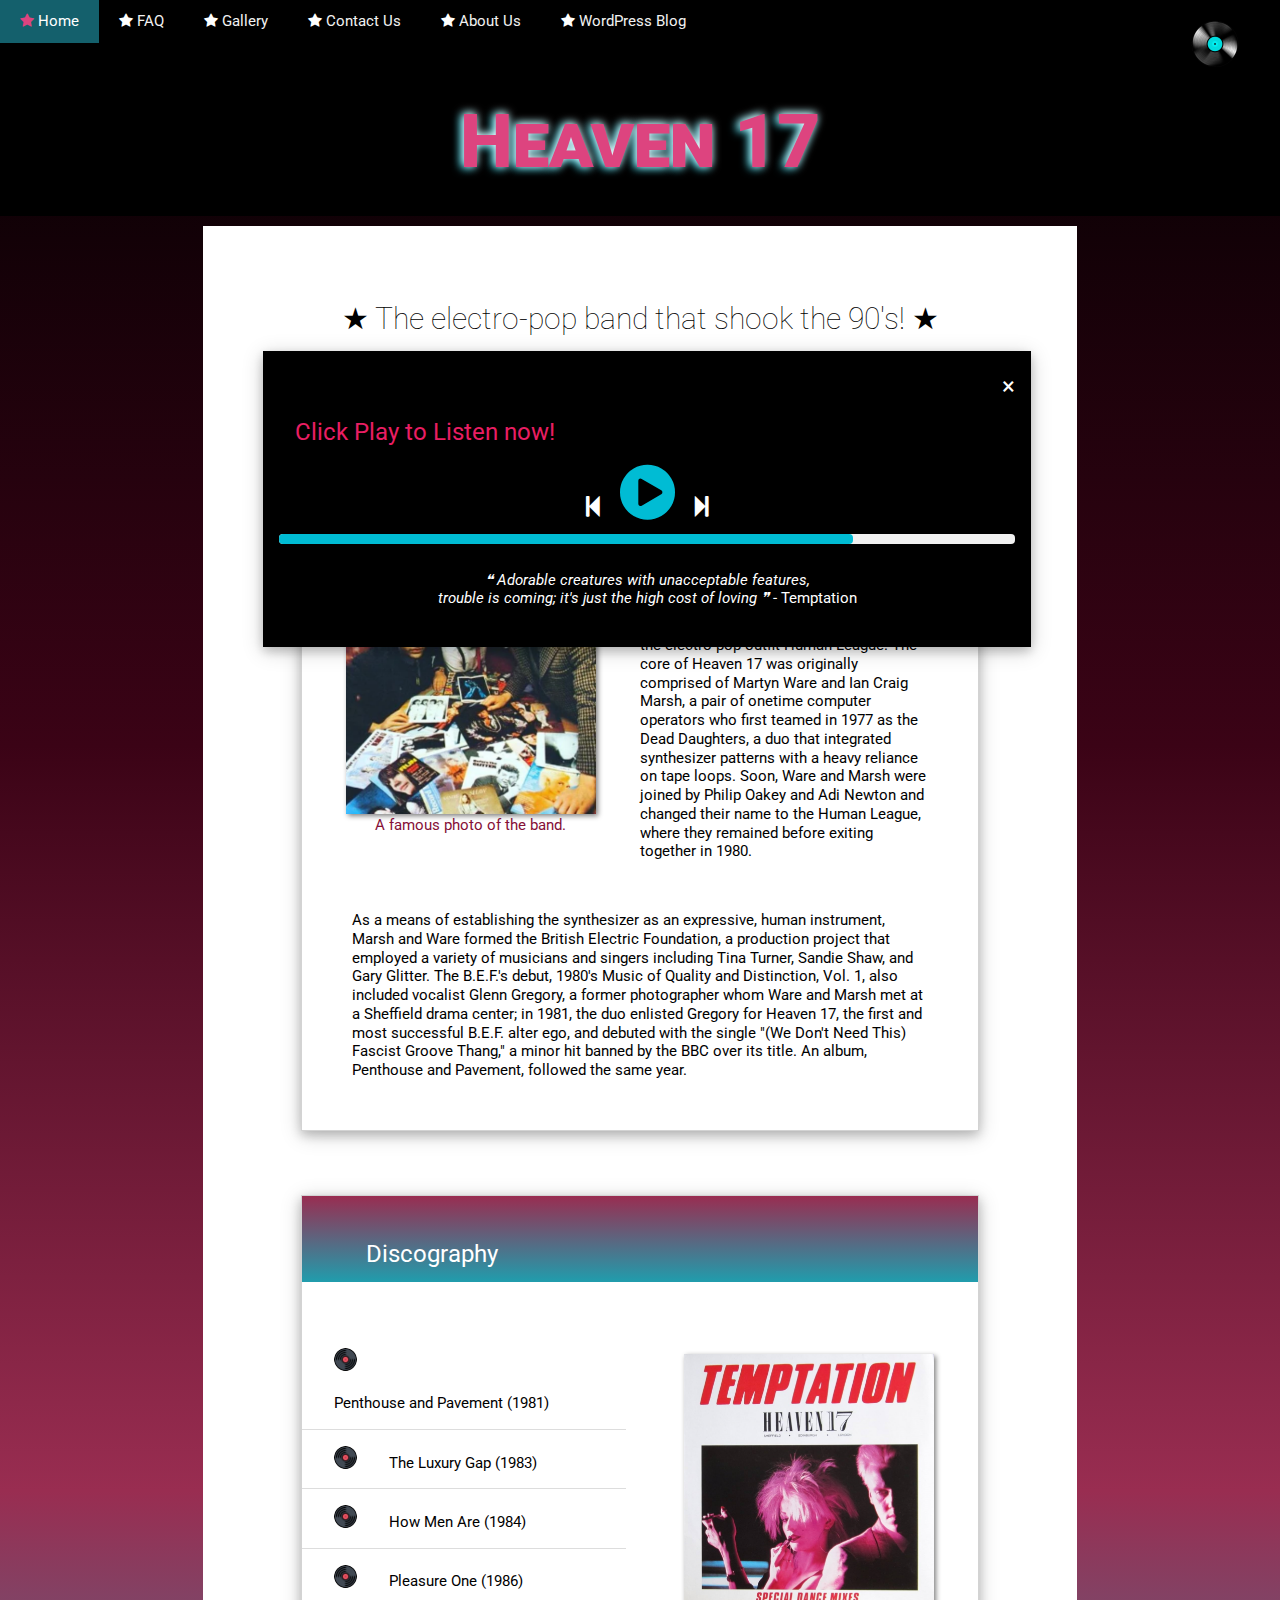
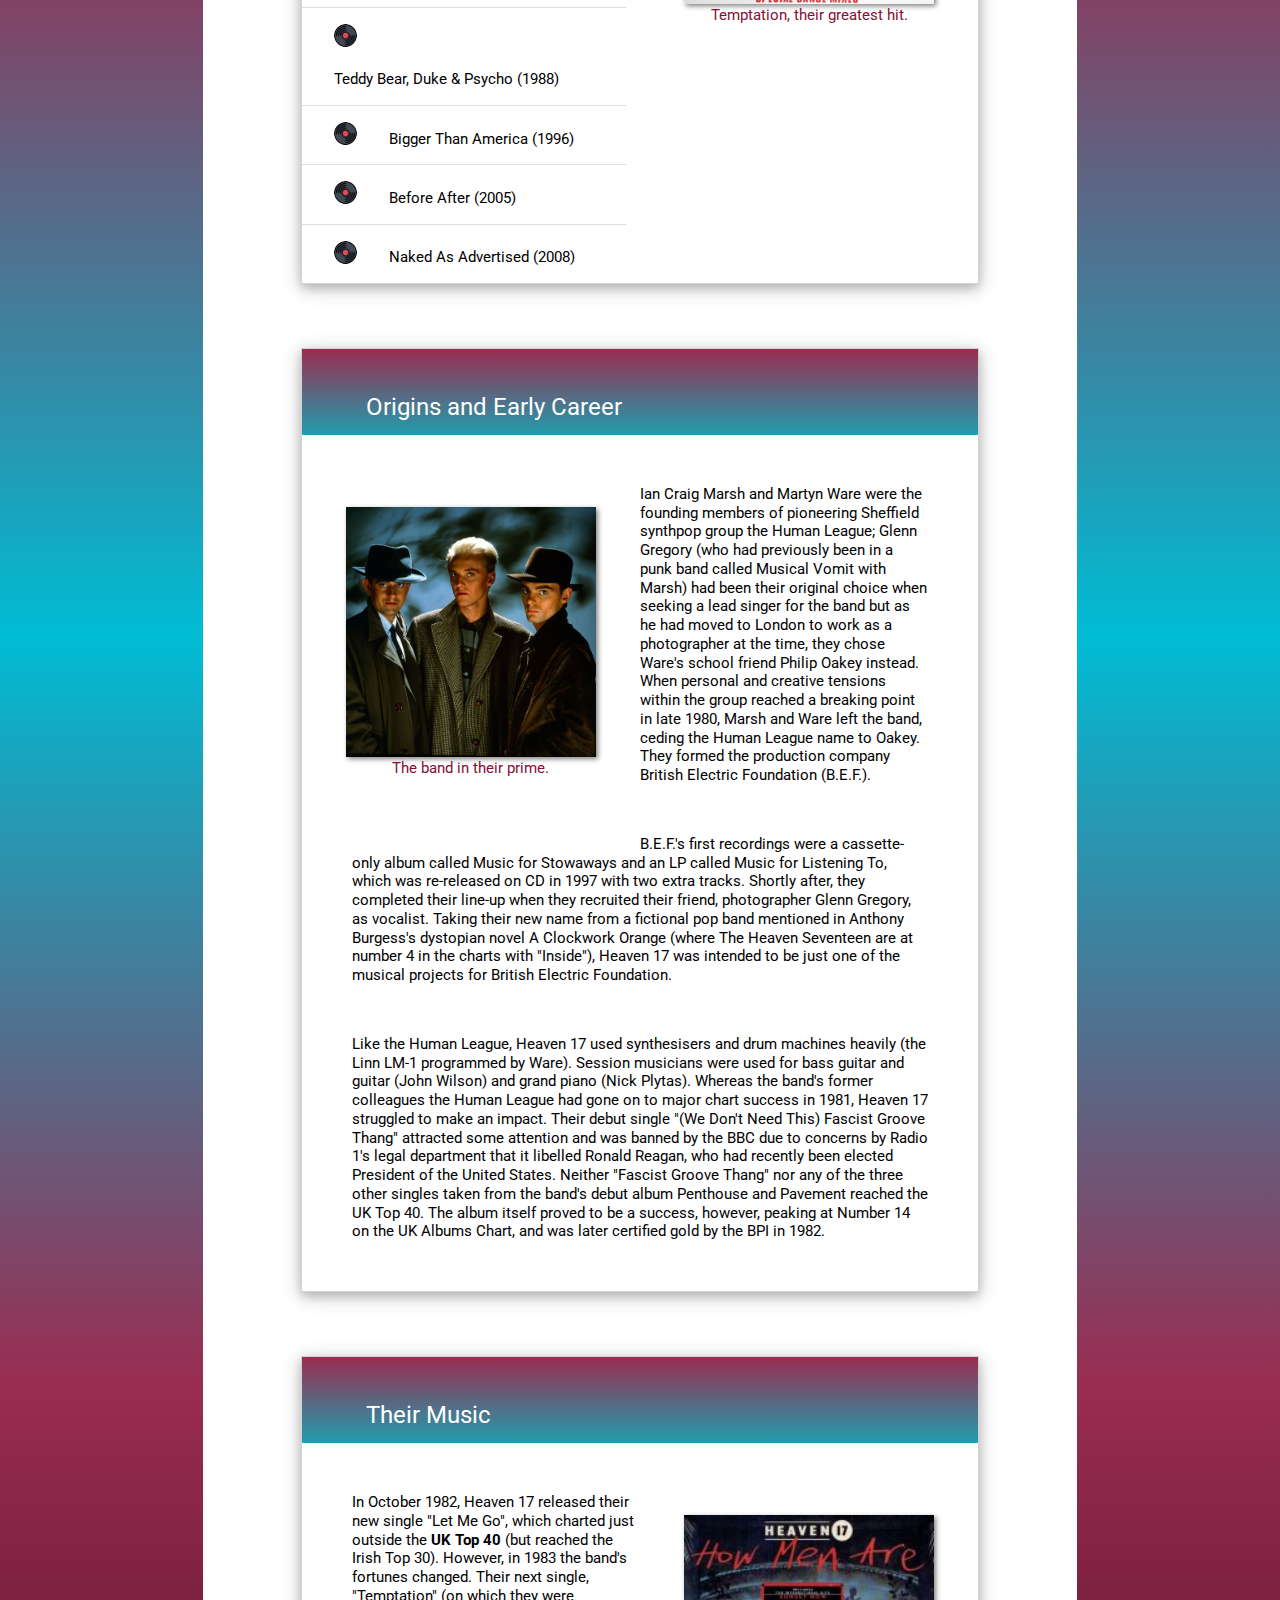
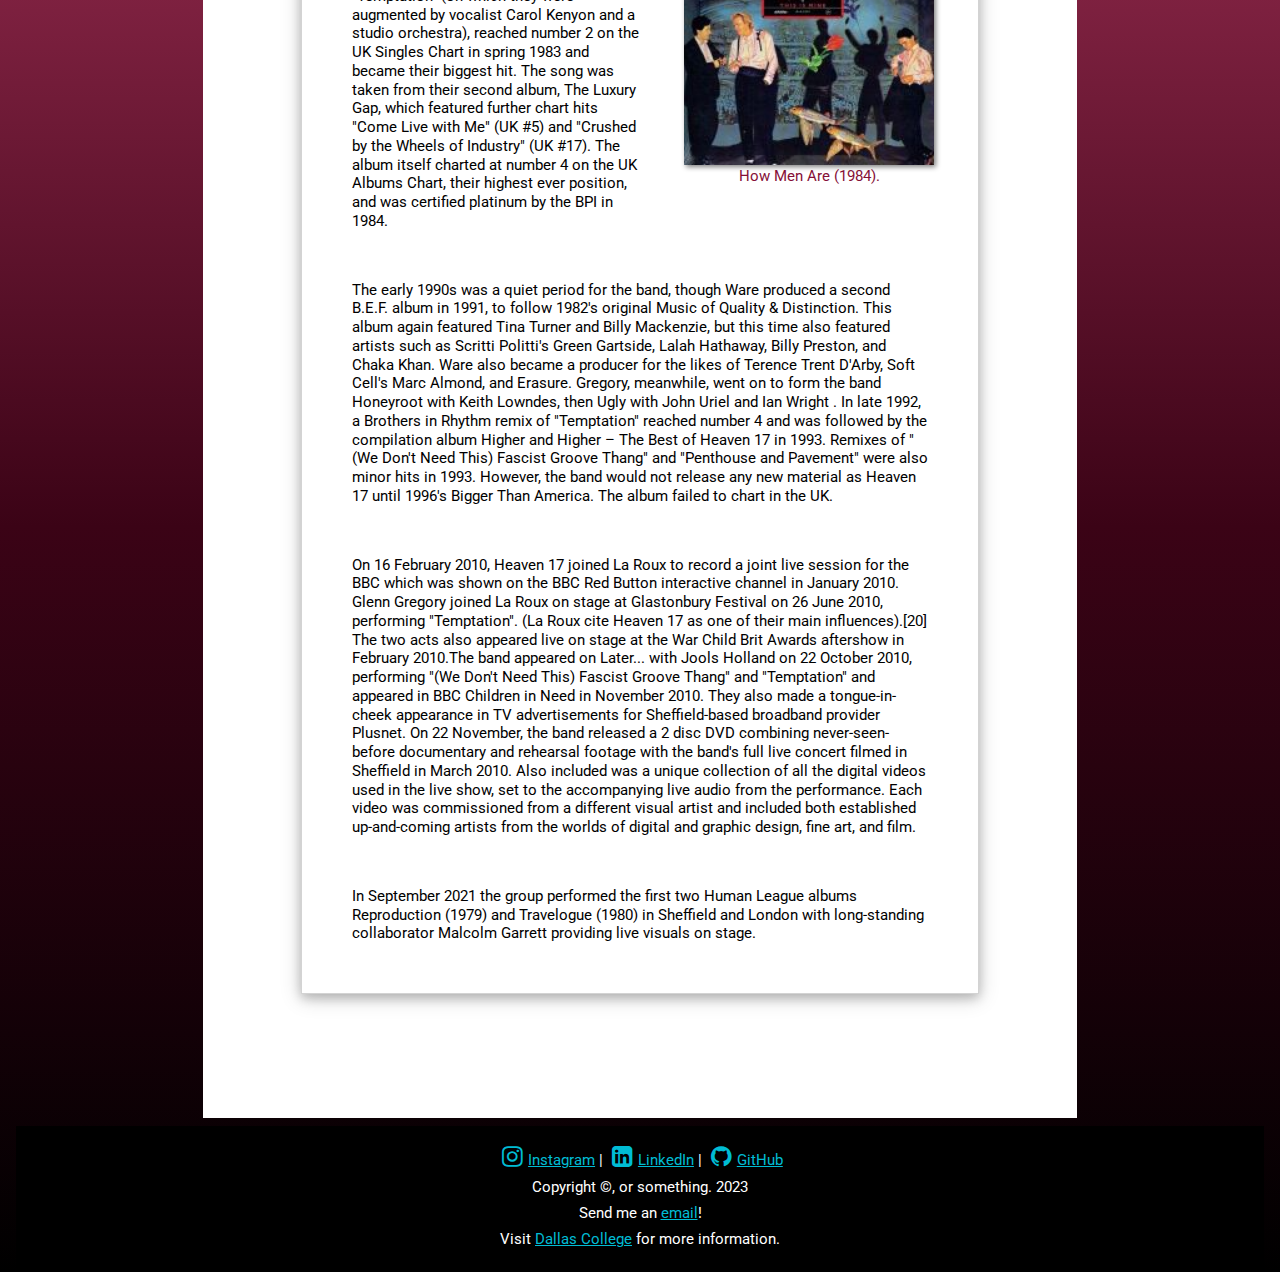
<file: index.html>
<!DOCTYPE html>
<html lang="en">

<head>
    <meta charset="UTF-8">
    <meta http-equiv="X-UA-Compatible" content="IE=edge">
    <meta name="viewport" content="width=device-width, initial-scale=1.0">
    <title>Heaven 17 | Home</title>

    <link rel="stylesheet" href="https://www.w3schools.com/w3css/4/w3.css">
    <link rel='stylesheet' href='https://fonts.googleapis.com/css?family=Roboto'>
    <link rel="stylesheet" type="text/css" href="css/style.css">
    <link rel="stylesheet" type="text/css" href="css/layout.css">
    <link rel="stylesheet" type="text/css" href="css/nav-menu.css">
    <link rel="stylesheet" href="https://cdnjs.cloudflare.com/ajax/libs/font-awesome/4.7.0/css/font-awesome.min.css">
    <link rel="stylesheet" href="https://www.w3schools.com/lib/w3-colors-win8.css">

    <link rel="apple-touch-icon" sizes="57x57" href="images/favicon/apple-icon-57x57.png">
    <link rel="apple-touch-icon" sizes="60x60" href="images/favicon/apple-icon-60x60.png">
    <link rel="apple-touch-icon" sizes="72x72" href="images/favicon/apple-icon-72x72.png">
    <link rel="apple-touch-icon" sizes="76x76" href="images/favicon/apple-icon-76x76.png">
    <link rel="apple-touch-icon" sizes="114x114" href="images/favicon/apple-icon-114x114.png">
    <link rel="apple-touch-icon" sizes="120x120" href="images/favicon/apple-icon-120x120.png">
    <link rel="apple-touch-icon" sizes="144x144" href="images/favicon/apple-icon-144x144.png">
    <link rel="apple-touch-icon" sizes="152x152" href="images/favicon/apple-icon-152x152.png">
    <link rel="apple-touch-icon" sizes="180x180" href="images/favicon/apple-icon-180x180.png">
    <link rel="icon" type="image/png" sizes="192x192" href="images/favicon/android-icon-192x192.png">
    <link rel="icon" type="image/png" sizes="32x32" href="images/favicon/favicon-32x32.png">
    <link rel="icon" type="image/png" sizes="96x96" href="images/favicon/favicon-96x96.png">
    <link rel="icon" type="image/png" sizes="16x16" href="images/favicon/favicon-16x16.png">
    <link rel="manifest" href="images/favicon/manifest.json">
    <meta name="msapplication-TileColor" content="#ffffff">
    <meta name="msapplication-TileImage" content="images/favicon/ms-icon-144x144.png">
    <meta name="theme-color" content="#ffffff">
    <style>
        html,
        body,
        h1,
        h2,
        h3,
        h4,
        h5,
        h6 {
            font-family: "Roboto", sans-serif
        }
    </style>
</head>

<body>

    <nav class="topnav w3-top">
        <a class="active" href="index.html"><i class="w3-spin fa fa-star" style="color: #dd447f;"></i>
            Home</a>
        <a href="faq.html"><i class="fa fa-star" style="color: #ffffff;"></i> FAQ</a>
        <a href="gallery.html"><i class="fa fa-star" style="color: #ffffff;"></i> Gallery</a>
        <a href="contact-us.html"><i class="fa fa-star" style="color: #ffffff;"></i> Contact Us</a>
        <a href="about-us.html"><i class="fa fa-star" style="color: #ffffff;"></i> About Us</a>
        <a href="https://2learnwp.brookhavencollege.edu/Heaven17/"><i class="fa fa-star" style="color: #ffffff;"></i> WordPress Blog</a>
    </nav>
    
    <header>
        <h1>Heaven 17</h1>
        <img src="images/logo.png" alt=" H17 logo">
    </header>

    <main class="w3-container">

        <section class="w3-mobile">

            <h2>&#9733; The electro-pop band that shook the 90's! &#9733;</h2>

            <div class="w3-card-4 w3-animate-top w3-black" style="width: 60%; position: fixed; ">
                <div class="w3-panel w3-black w3-display-container">
                    <span onclick="this.parentElement.style.display='none'"
                        class="w3-bar w3-block w3-black w3-xlarge w3-right-align">&times;</span>
                    <h3 class="w3-container w3-text-pink">Click Play to Listen now!</h3>
                    <p class="w3-container w3-center">
                        <i class="w3-xlarge w3-margin fa fa-step-backward"></i>
                        <a href="https://www.youtube.com/watch?v=bWkULcx0Ck0"><i
                                class="w3-jumbo w3-center fa fa-brands fa-play-circle"></i></a>
                        <i class="w3-xlarge w3-margin fa fa-step-forward"></i>
                        <br>
                    <div class="w3-light-grey w3-round">
                        <div class="w3-container w3-round w3-cyan" style="height:10px;width:78%"></div>
                    </div>
                    
                    <p class="w3-container w3-center"><br><i>&#10077; Adorable creatures with unacceptable features,<br>
                            trouble is coming; it's just the high cost of loving &#10078; </i> - Temptation</p>
                    <br>
                </div>
            </div>

            <article class="w3-card-4">
                <h3>The Basics</h3>
                <figure>
                    <img src="images/h17.png" alt="Heaven 17">
                    <figcaption>A famous photo of the band.</figcaption>
                </figure>
                <p>
                    Taking their name from the Anthony Burgess novel <em>A Clockwork Orange</em>, the U.K.
                    techno-pop trio
                    Heaven 17 grew out of the experimental dance project the British Electric Foundation, itself an
                    offshoot
                    of the electro-pop outfit Human League. The core of Heaven 17 was originally comprised of Martyn
                    Ware
                    and Ian Craig Marsh, a pair of onetime computer operators who first teamed in 1977 as the Dead
                    Daughters, a duo that integrated synthesizer patterns with a heavy reliance on tape loops. Soon,
                    Ware
                    and Marsh were joined by Philip Oakey and Adi Newton and changed their name to the Human League,
                    where
                    they remained before exiting together in 1980.
                </p>
                <p>
                    As a means of establishing the synthesizer as an expressive, human instrument, Marsh and Ware
                    formed
                    the
                    British Electric Foundation, a production project that employed a variety of musicians and
                    singers
                    including Tina Turner, Sandie Shaw, and Gary Glitter. The B.E.F.'s debut, 1980's Music of
                    Quality
                    and
                    Distinction, Vol. 1, also included vocalist Glenn Gregory, a former photographer whom Ware and
                    Marsh
                    met
                    at a Sheffield drama center; in 1981, the duo enlisted Gregory for Heaven 17, the first and most
                    successful B.E.F. alter ego, and debuted with the single "(We Don't Need This) Fascist Groove
                    Thang," a
                    minor hit banned by the BBC over its title. An album, Penthouse and Pavement, followed the same
                    year.
                </p>
            </article>
            <article class="w3-card-4">
                <h3>Discography</h3>
                <figure>
                    <img src="images/temptation-lg.jpg" alt="Temptation Cover Art.">
                    <figcaption>Temptation, their greatest hit.</figcaption>
                </figure>

                <p>
                <ul class="w3-ul w3-hoverable" style="width: 48%">
                    <li class="w3-bar">
                        <img src="images/favicon/apple-icon.png" alt="" class="w3-bar-item w3-circle w3-hide-small"
                            style="width:55px">
                        <p class="w3-bar-item">Penthouse and Pavement (1981)</p>
                    </li>
                    <li class="w3-bar">
                        <img src="images/favicon/apple-icon.png" alt="" class="w3-bar-item w3-circle w3-hide-small"
                            style="width:55px">
                        <p class="w3-bar-item">The Luxury Gap (1983)</p>
                    </li>
                    <li class="w3-bar">
                        <img src="images/favicon/apple-icon.png" alt="" class="w3-bar-item w3-circle w3-hide-small"
                            style="width:55px">
                        <p class="w3-bar-item">How Men Are (1984)</p>
                    </li>
                    <li class="w3-bar">
                        <img src="images/favicon/apple-icon.png" alt="" class="w3-bar-item w3-circle w3-hide-small"
                            style="width:55px">
                        <p class="w3-bar-item">Pleasure One (1986)</p>
                    </li>
                    <li class="w3-bar">
                        <img src="images/favicon/apple-icon.png" alt="" class="w3-bar-item w3-circle w3-hide-small"
                            style="width:55px">
                        <p class="w3-bar-item">Teddy Bear, Duke & Psycho (1988)</p>
                    </li>
                    <li class="w3-bar">
                        <img src="images/favicon/apple-icon.png" alt="" class="w3-bar-item w3-circle w3-hide-small"
                            style="width:55px">
                        <p class="w3-bar-item">Bigger Than America (1996)</p>
                    </li>
                    <li class="w3-bar">
                        <img src="images/favicon/apple-icon.png" alt="" class="w3-bar-item w3-circle w3-hide-small"
                            style="width:55px">
                        <p class="w3-bar-item">Before After (2005)</p>
                    </li>
                    <li class="w3-bar">
                        <img src="images/favicon/apple-icon.png" alt="" class="w3-bar-item w3-circle w3-hide-small"
                            style="width:55px">
                        <p class="w3-bar-item">Naked As Advertised (2008)</p>
                    </li>
                </ul>

            </article>
            <article class="w3-card-4">
                <h3>Origins and Early Career</h3>
                <figure>
                    <img src="images/cool-lg.jpg" alt="The band in their prime.">
                    <figcaption>The band in their prime.</figcaption>
                </figure>
                <p>
                    Ian Craig Marsh and Martyn Ware were the founding members of pioneering Sheffield synthpop group
                    the
                    Human League; Glenn Gregory (who had previously been in a punk band called Musical Vomit with
                    Marsh)
                    had
                    been their original choice when seeking a lead singer for the band but as he had moved to London
                    to
                    work
                    as a photographer at the time, they chose Ware's school friend Philip Oakey instead. When
                    personal
                    and
                    creative tensions within the group reached a breaking point in late 1980, Marsh and Ware left
                    the
                    band,
                    ceding the Human League name to Oakey. They formed the production company British Electric
                    Foundation
                    (B.E.F.).
                </p>
                <p>
                    B.E.F.'s first recordings were a cassette-only album called Music for Stowaways and an LP called
                    Music
                    for Listening To, which was re-released on CD in 1997 with two extra tracks. Shortly after, they
                    completed their line-up when they recruited their friend, photographer Glenn Gregory, as
                    vocalist.
                    Taking their new name from a fictional pop band mentioned in Anthony Burgess's dystopian novel A
                    Clockwork Orange (where The Heaven Seventeen are at number 4 in the charts with "Inside"),
                    Heaven 17
                    was
                    intended to be just one of the musical projects for British Electric Foundation.
                </p>
                <p>
                    Like the Human League, Heaven 17 used synthesisers and drum machines heavily (the Linn LM-1
                    programmed
                    by Ware). Session musicians were used for bass guitar and guitar (John Wilson) and grand piano
                    (Nick
                    Plytas). Whereas the band's former colleagues the Human League had gone on to major chart
                    success in
                    1981, Heaven 17 struggled to make an impact. Their debut single "(We Don't Need This) Fascist
                    Groove
                    Thang" attracted some attention and was banned by the BBC due to concerns by Radio 1's legal
                    department
                    that it libelled Ronald Reagan, who had recently been elected President of the United States.
                    Neither
                    "Fascist Groove Thang" nor any of the three other singles taken from the band's debut album
                    Penthouse
                    and Pavement reached the UK Top 40. The album itself proved to be a success, however, peaking at
                    Number
                    14 on the UK Albums Chart, and was later certified gold by the BPI in 1982.
                </p>
            </article>
            <article class="w3-card-4">
                <h3>Their Music</h3>
                <figure>
                    <img src="images/how-men-are-thumb.jpg" alt="How Men Are album cover.">
                    <figcaption>How Men Are (1984).</figcaption>
                </figure>
                <p>
                    In October 1982, Heaven 17 released their new single "Let Me Go", which charted just outside the
                    <strong>UK Top 40</strong> (but reached the Irish Top 30). However, in 1983 the band's fortunes
                    changed.
                    Their next single, "Temptation" (on which they were augmented by vocalist Carol Kenyon and a
                    studio
                    orchestra), reached number 2 on the UK Singles Chart in spring 1983 and became their biggest
                    hit.
                    The
                    song was taken from their second album, The Luxury Gap, which featured further chart hits "Come
                    Live
                    with Me" (UK #5) and "Crushed by the Wheels of Industry" (UK #17). The album itself charted at
                    number 4
                    on the UK Albums Chart, their highest ever position, and was certified platinum by the BPI in
                    1984.
                </p>
                <p>
                    The early 1990s was a quiet period for the band, though Ware produced a second B.E.F. album in
                    1991,
                    to
                    follow 1982's original Music of Quality & Distinction. This album again featured Tina Turner and
                    Billy
                    Mackenzie, but this time also featured artists such as Scritti Politti's Green Gartside, Lalah
                    Hathaway,
                    Billy Preston, and Chaka Khan. Ware also became a producer for the likes of Terence Trent
                    D'Arby,
                    Soft
                    Cell's Marc Almond, and Erasure. Gregory, meanwhile, went on to form the band Honeyroot with
                    Keith
                    Lowndes, then Ugly with John Uriel and Ian Wright . In late 1992, a Brothers in Rhythm remix of
                    "Temptation" reached number 4 and was followed by the compilation album Higher and Higher – The
                    Best
                    of
                    Heaven 17 in 1993. Remixes of "(We Don't Need This) Fascist Groove Thang" and "Penthouse and
                    Pavement"
                    were also minor hits in 1993. However, the band would not release any new material as Heaven 17
                    until
                    1996's Bigger Than America. The album failed to chart in the UK.
                </p>
                <p>
                    On 16 February 2010, Heaven 17 joined La Roux to record a joint live session for the BBC which
                    was
                    shown
                    on the BBC Red Button interactive channel in January 2010. Glenn Gregory joined La Roux on stage
                    at
                    Glastonbury Festival on 26 June 2010, performing "Temptation". (La Roux cite Heaven 17 as one of
                    their
                    main influences).[20] The two acts also appeared live on stage at the War Child Brit Awards
                    aftershow in
                    February 2010.The band appeared on Later... with Jools Holland on 22 October 2010, performing
                    "(We
                    Don't
                    Need This) Fascist Groove Thang" and "Temptation" and appeared in BBC Children in Need in
                    November
                    2010.
                    They also made a tongue-in-cheek appearance in TV advertisements for Sheffield-based broadband
                    provider
                    Plusnet. On 22 November, the band released a 2 disc DVD combining never-seen-before documentary
                    and
                    rehearsal footage with the band's full live concert filmed in Sheffield in March 2010. Also
                    included
                    was
                    a unique collection of all the digital videos used in the live show, set to the accompanying
                    live
                    audio
                    from the performance. Each video was commissioned from a different visual artist and included
                    both
                    established up-and-coming artists from the worlds of digital and graphic design, fine art, and
                    film.
                </p>
                <p>In September 2021 the group performed the first two Human League albums Reproduction (1979) and
                    Travelogue (1980) in Sheffield and London with long-standing collaborator Malcolm Garrett
                    providing
                    live
                    visuals on stage.
                </p>
            </article>
        </section>
        <footer class="additionalelem">
            <p>
                <br>
                <a href="https://www.instagram.com/reemanzia/?igshid=NGVhN2U2NjQ0Yg%3D%3D&utm_source=qr"><i
                    class="fa fa-instagram w3-xlarge fa-fw "></i>Instagram</a> |
                <a href="https://ca.linkedin.com/in/reeman-zia"><i class="fa fa-linkedin-square w3-xlarge fa-fw "></i>LinkedIn</a> |
                <a href="https://github.com/reemanzia?tab=repositories"><i class="fa fa-github w3-xlarge fa-fw "></i>GitHub</a>
              </p>
            <p>Copyright &copy;, or something. 2023 </p>
            <p>Send me an <a href="mailto:e3690330@student.dcccd.edu">email</a>!</p>
            <p>Visit <a href="https://www.dallascollege.edu/pages/default.aspx">Dallas College</a> for more
                information.
            </p>
            <br>
        </footer>
    </main>
</body>

</html>
</file>
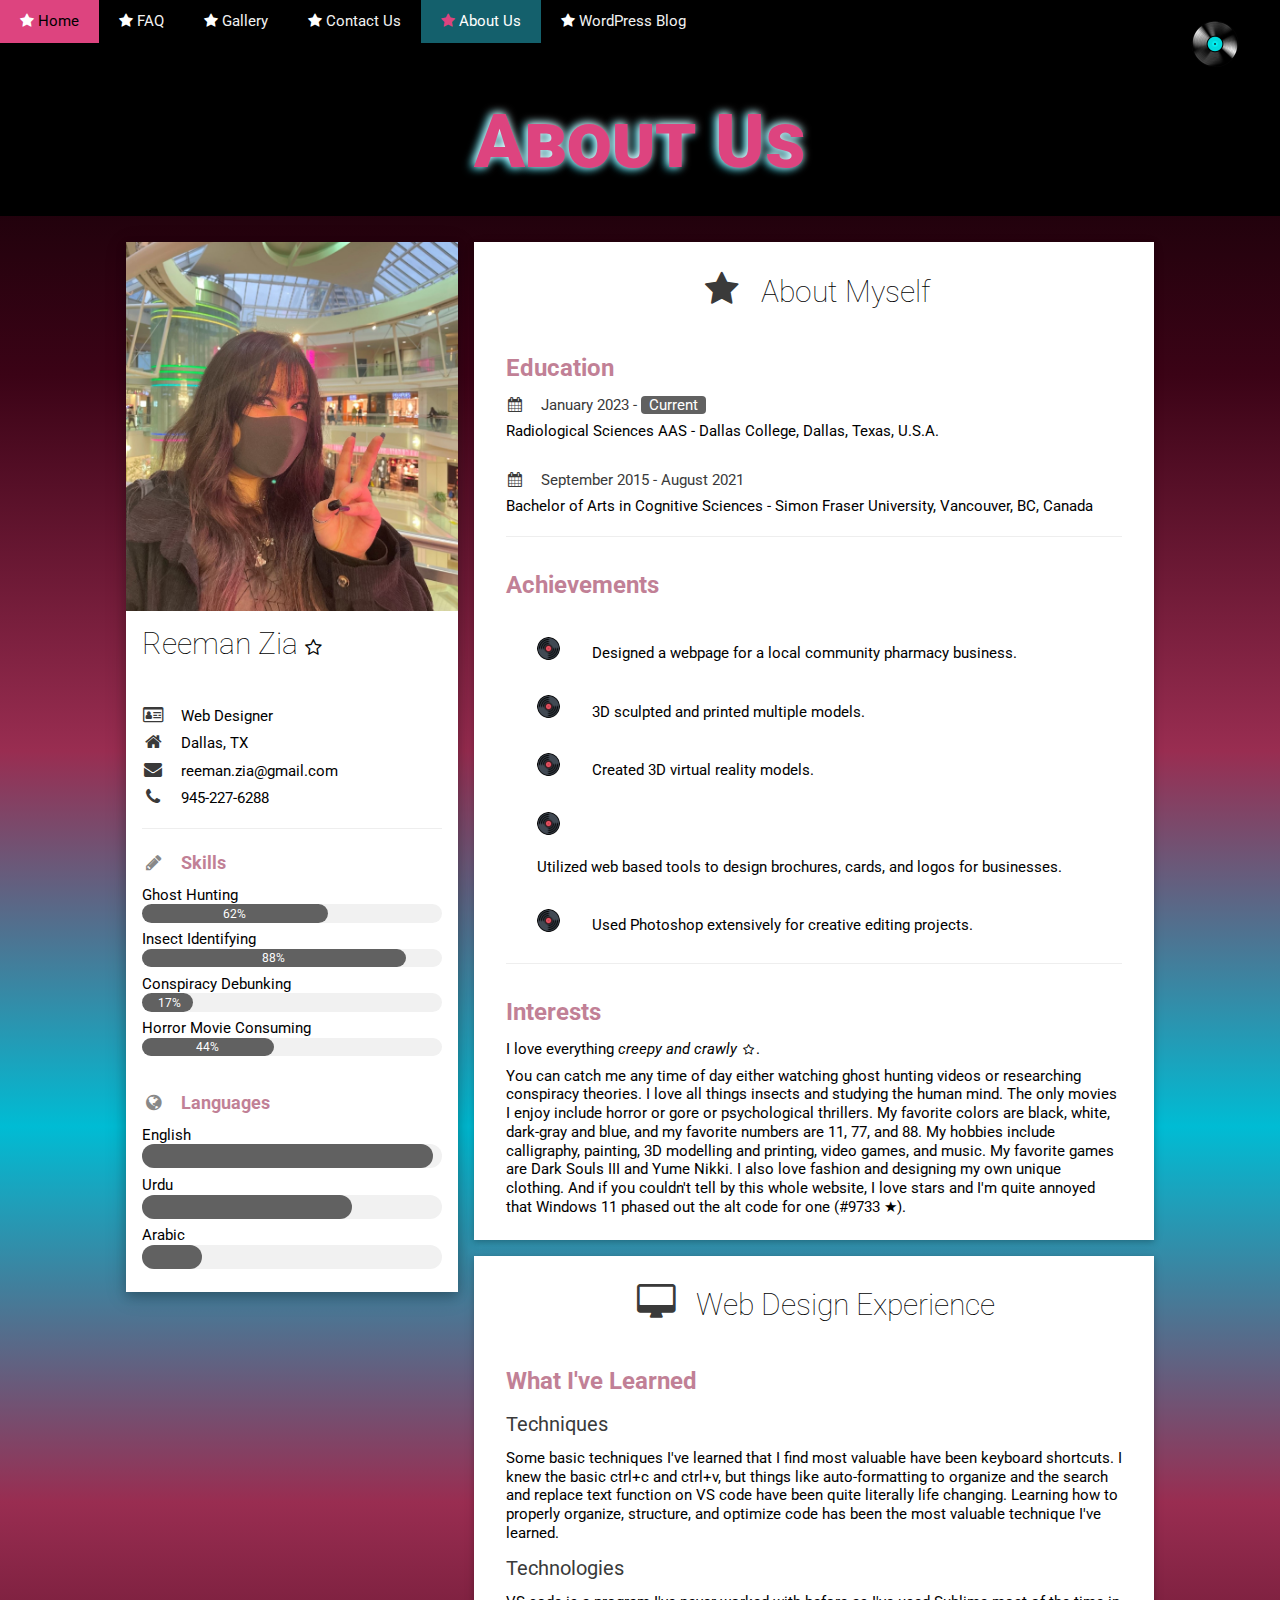
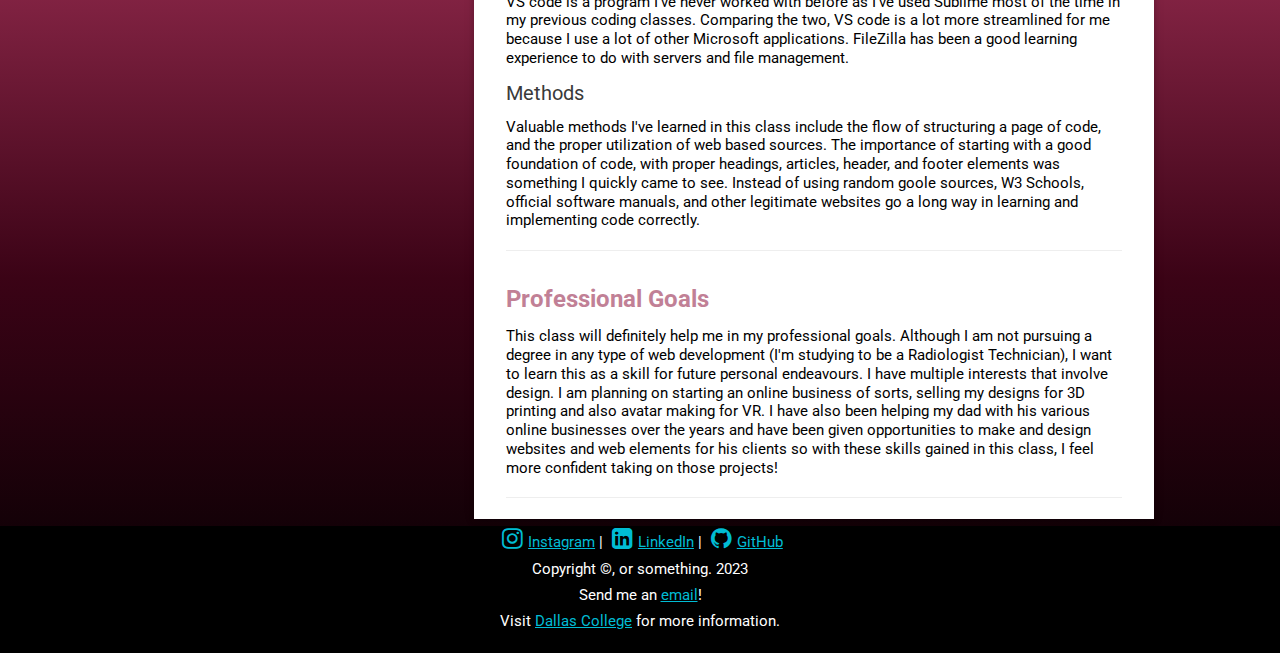
<file: about-us.html>
<!DOCTYPE html>
<html lang="en">

<head>
  <meta charset="UTF-8">
  <meta http-equiv="X-UA-Compatible" content="IE=edge">
  <meta name="viewport" content="width=device-width, initial-scale=1.0">
  <title>Heaven 17 | About Us</title>

  <link rel="stylesheet" href="https://www.w3schools.com/w3css/4/w3.css">
  <link rel='stylesheet' href='https://fonts.googleapis.com/css?family=Roboto'>
  <link rel="stylesheet" href="https://cdnjs.cloudflare.com/ajax/libs/font-awesome/4.7.0/css/font-awesome.min.css">
  <link rel="stylesheet" href="css/style.css">
  <link rel="stylesheet" href="css/layout.css">
  <link rel="stylesheet" href="css/nav-menu.css">


  <link rel="apple-touch-icon" sizes="57x57" href="images/favicon/apple-icon-57x57.png">
  <link rel="apple-touch-icon" sizes="60x60" href="images/favicon/apple-icon-60x60.png">
  <link rel="apple-touch-icon" sizes="72x72" href="images/favicon/apple-icon-72x72.png">
  <link rel="apple-touch-icon" sizes="76x76" href="images/favicon/apple-icon-76x76.png">
  <link rel="apple-touch-icon" sizes="114x114" href="images/favicon/apple-icon-114x114.png">
  <link rel="apple-touch-icon" sizes="120x120" href="images/favicon/apple-icon-120x120.png">
  <link rel="apple-touch-icon" sizes="144x144" href="images/favicon/apple-icon-144x144.png">
  <link rel="apple-touch-icon" sizes="152x152" href="images/favicon/apple-icon-152x152.png">
  <link rel="apple-touch-icon" sizes="180x180" href="images/favicon/apple-icon-180x180.png">
  <link rel="icon" type="image/png" sizes="192x192" href="images/favicon/android-icon-192x192.png">
  <link rel="icon" type="image/png" sizes="32x32" href="images/favicon/favicon-32x32.png">
  <link rel="icon" type="image/png" sizes="96x96" href="images/favicon/favicon-96x96.png">
  <link rel="icon" type="image/png" sizes="16x16" href="images/favicon/favicon-16x16.png">
  <link rel="manifest" href="images/favicon/manifest.json">
  <meta name="msapplication-TileColor" content="#ffffff">
  <meta name="msapplication-TileImage" content="images/favicon/ms-icon-144x144.png">
  <meta name="theme-color" content="#ffffff">
  <style>
    html,
    body,
    h1,
    h2,
    h3,
    h4,
    h3,
    h4 {
      font-family: "Roboto", sans-serif
    }
  </style>
</head>

<body class="w3-black">

  <nav class="topnav w3-top">
    <a href="index.html"><i class="fa fa-star" style="color: #ffffff;"></i> Home</a>
    <a href="faq.html"><i class="fa fa-star" style="color: #ffffff;"></i> FAQ</a>
    <a href="gallery.html"><i class="fa fa-star" style="color: #ffffff;"></i> Gallery</a>
    <a href="contact-us.html"><i class="fa fa-star" style="color: #ffffff;"></i> Contact Us</a>
    <a class="active" href="about-us.html"><i class="w3-spin fa fa-star" style="color: #dd447f;"></i> About Us</a>
    <a href="https://2learnwp.brookhavencollege.edu/Heaven17/"><i class="fa fa-star" style="color: #ffffff;"></i> WordPress Blog</a>
  </nav>

  <header>
    <h1>About Us</h1>
    <img src="images/logo.png" alt=" H17 logo">
  </header>

  <main class="w3-container">
  
    <!-- Page Container -->
    <div class="w3-content w3-margin-top" style="max-width:85%;">

      <!-- The Grid -->
      <div class="w3-row-padding">

        <!-- Left Column -->
        <div class="w3-third">

          <div class="w3-white w3-text-black w3-card-4">
            <div class="w3-display-container">
              <img src="images/me.jpg" style="width:100%" alt="Reeman Zia">
            </div>
            <div class="w3-container">
              <h2 class="w3-left-align">Reeman Zia <i class="fa fa-star-o w3-large" style="color: #000000;"></i></h2>
              <br>
              <p><i class="fa fa-drivers-license-o fa-fw w3-margin-right w3-large w3-text-dark-gray"></i>Web Designer</p>
              <p><i class="fa fa-home fa-fw w3-margin-right w3-large w3-text-dark-gray"></i>Dallas, TX</p>
              <p><i class="fa fa-envelope fa-fw w3-margin-right w3-large w3-text-dark-gray"></i>reeman.zia@gmail.com</p>
              <p><i class="fa fa-phone fa-fw w3-margin-right w3-large w3-text-dark-gray"></i>945-227-6288</p>
              <hr>

              <h3 class="w3-large w3-opacity"><b><i
                    class="fa fa-pencil fa-fw w3-margin-right w3-text-dark-gray"></i>Skills</b></h3>
              <p>Ghost Hunting</p>
              <div class="w3-light-grey w3-round-xlarge w3-small">
                <div class="w3-container w3-center w3-round-xlarge w3-dark-gray" style="width:62%">
                  <div class="w3-center w3-text-white">62%</div>
                </div>
              </div>
              <p>Insect Identifying</p>
              <div class="w3-light-grey w3-round-xlarge w3-small">
                <div class="w3-container w3-center w3-round-xlarge w3-dark-gray" style="width:88%">
                  <div class="w3-center w3-text-white">88%</div>
                </div>
              </div>
              <p>Conspiracy Debunking</p>
              <div class="w3-light-grey w3-round-xlarge w3-small">
                <div class="w3-container w3-center w3-round-xlarge w3-dark-gray" style="width:17%">
                  <div class="w3-center w3-text-white">17%</div>
                </div>
              </div>
              <p>Horror Movie Consuming</p>
              <div class="w3-light-grey w3-round-xlarge w3-small">
                <div class="w3-container w3-center w3-round-xlarge w3-dark-gray" style="width:44%">
                  <div class="w3-center w3-text-white">44%</div>
                </div>
              </div>
              <br>

              <h3 class="w3-large w3-text-theme w3-opacity"><b><i
                    class="fa fa-globe fa-fw w3-margin-right w3-text-dark-gray"></i>Languages</b></h3>
              <p>English</p>
              <div class="w3-light-grey w3-round-xlarge">
                <div class="w3-round-xlarge w3-dark-gray" style="height:24px;width:97%"></div>
              </div>
              <p>Urdu</p>
              <div class="w3-light-grey w3-round-xlarge">
                <div class="w3-round-xlarge w3-dark-gray" style="height:24px;width:70%"></div>
              </div>
              <p>Arabic</p>
              <div class="w3-light-grey w3-round-xlarge">
                <div class="w3-round-xlarge w3-dark-gray" style="height:24px;width:20%"></div>
              </div>
              <br>
            </div>
          </div><br>

          <!-- End Left Column -->
        </div>

        <!-- Right Column -->
        <div class="w3-twothird">

          <div class="w3-container w3-card w3-white w3-margin-bottom">
            <h2 class="w3-text-black w3-padding-16"><i
                class="fa fa-star fa-fw w3-margin-right w3-xxlarge w3-text-dark-gray"></i>About Myself</h2>
            <div class="w3-container">
              <h3 class="w3-opacity"><b>Education</b></h3>
              <p class="w3-text-dark-gray"><i class="fa fa-calendar fa-fw w3-margin-right"></i>January 2023 - <span
                  class="w3-tag w3-dark-gray w3-round">Current</span></p>
              <p>Radiological Sciences AAS - Dallas College, Dallas, Texas, U.S.A.</p>
              <br>
              <p class="w3-text-dark-gray"><i class="fa fa-calendar fa-fw w3-margin-right"></i>September 2015 - August 2021
              </p>
              <p>Bachelor of Arts in Cognitive Sciences - Simon Fraser University, Vancouver, BC, Canada</p>
              <hr>
            </div>
            <div class="w3-container">
              <h3 class="w3-opacity"><b>Achievements</b></h3>
              <p>
              <ul class=" w3-hoverable">
                <li class="w3-bar">
                  <img src="images/favicon/apple-icon.png" alt="" class="w3-bar-item w3-circle w3-hide-small"
                    style="width:55px">
                  <p class="w3-bar-item">Designed a webpage for a local community pharmacy business.</p>
                </li>
                <li class="w3-bar">
                  <img src="images/favicon/apple-icon.png" alt="" class="w3-bar-item w3-circle w3-hide-small"
                    style="width:55px">
                  <p class="w3-bar-item">3D sculpted and printed multiple models.</p>
                </li>
                <li class="w3-bar">
                  <img src="images/favicon/apple-icon.png" alt="" class="w3-bar-item w3-circle w3-hide-small"
                    style="width:55px">
                  <p class="w3-bar-item">Created 3D virtual reality models.</p>
                </li>
                <li class="w3-bar">
                  <img src="images/favicon/apple-icon.png" alt="" class="w3-bar-item w3-circle w3-hide-small"
                    style="width:55px">
                  <p class="w3-bar-item">Utilized web based tools to design brochures, cards, and logos for businesses.</p>
                </li>
                <li class="w3-bar">
                  <img src="images/favicon/apple-icon.png" alt="" class="w3-bar-item w3-circle w3-hide-small"
                    style="width:55px">
                  <p class="w3-bar-item">Used Photoshop extensively for creative editing projects.</p>
                </li>
              </ul>
              
              <hr>
            </div>
            <div class="w3-container">
              <h3 class="w3-opacity"><b>Interests</b></h3>
              <p>I love everything <i>creepy and crawly</i> <i class="fa fa-star-o fa-fw w3-small"></i>.</p>
              <p>You can catch me any time of day either watching ghost hunting videos or researching conspiracy
                theories. I love all things insects and studying the human mind. The only movies I enjoy include horror
                or gore or psychological thrillers. My favorite colors are black, white, dark-gray and blue, and my
                favorite numbers are 11, 77, and 88. My hobbies include calligraphy, painting, 3D modelling and
                printing, video games, and music. My favorite games are Dark Souls III and Yume Nikki. I also love
                fashion and designing my own unique clothing. And if you couldn't tell by this whole website, I love
                stars and I'm quite annoyed that Windows 11 phased out the alt code for one (#9733 &#9733;).</p>
              <br>
            </div>
          </div>

          <div class="w3-container w3-card w3-white">
            <h2 class="w3-text-black w3-padding-16"><i
                class="fa fa-desktop fa-fw w3-margin-right w3-xxlarge w3-text-dark-gray"></i>Web Design Experience</h2>
            <div class="w3-container">
              <h3 class="w3-opacity"><b>What I've Learned</b></h3>
              <h4 class="w3-text-dark-gray">Techniques</h4>
              <p>Some basic techniques I've learned that I find most valuable have been keyboard shortcuts. I knew the
                basic ctrl+c and ctrl+v, but things like auto-formatting to organize and the search and replace text
                function on VS code have been quite literally life changing. Learning how to properly organize,
                structure, and
                optimize code has been the most valuable technique I've learned.</p>
              <h4 class="w3-text-dark-gray">Technologies</h4>
              <p>VS code is a program I've never worked with before as I've used Sublime most of the time in my previous
                coding classes. Comparing the two, VS code is a lot more streamlined for me because I use a lot of other
                Microsoft applications. FileZilla has been a good learning experience to do with servers and file
                management.</p>
              <h4 class="w3-text-dark-gray">Methods</h4>
              <p>Valuable methods I've learned in this class include the flow of structuring a page of code, and the
                proper utilization of web based sources. The importance of starting with a good foundation of code, with
                proper headings, articles, header, and footer elements was something I quickly came to see. Instead of
                using random goole sources, W3 Schools, official software manuals, and other legitimate websites go a
                long way in learning and implementing code correctly.</p>
              <hr>
            </div>
            <div class="w3-container">
              <h3 class="w3-opacity"><b>Professional Goals</b></h3>
              <p>This class will definitely help me in my professional goals. Although I am not pursuing a degree in any
                type of web development (I'm studying to be a Radiologist Technician), I want to learn this as a skill
                for future personal endeavours. I have multiple interests that involve design. I am planning on starting
                an online business of sorts, selling my designs for 3D printing and also avatar making for VR. I have
                also been helping my dad with his various online businesses over the years and have been given
                opportunities to make and design websites and web elements for his clients so with these skills gained
                in this class, I feel more confident taking on those projects!</p>
              <hr>
            </div>
          </div>

          <!-- End Right Column -->
        </div>

        <!-- End Grid -->
      </div>

      <!-- End Page Container -->
    </div>
  </main>

  <footer class="additionalelem">
    <p>
      <a href="https://www.instagram.com/reemanzia/?igshid=NGVhN2U2NjQ0Yg%3D%3D&utm_source=qr"><i
          class="fa fa-instagram w3-xlarge fa-fw "></i>Instagram</a> |
      <a href="https://ca.linkedin.com/in/reeman-zia"><i class="fa fa-linkedin-square w3-xlarge fa-fw "></i>LinkedIn</a> |
      <a href="https://github.com/reemanzia?tab=repositories"><i class="fa fa-github w3-xlarge fa-fw "></i>GitHub</a>
    </p>
    <p>Copyright &copy;, or something. 2023 </p>
    <p>Send me an <a href="mailto:e3690330@student.dcccd.edu">email</a>!</p>
    <p>Visit <a href="https://www.dallascollege.edu/pages/default.aspx">Dallas College</a> for more
      information.
    </p>
    <br>
  </footer>

</body>

</html>
</file>
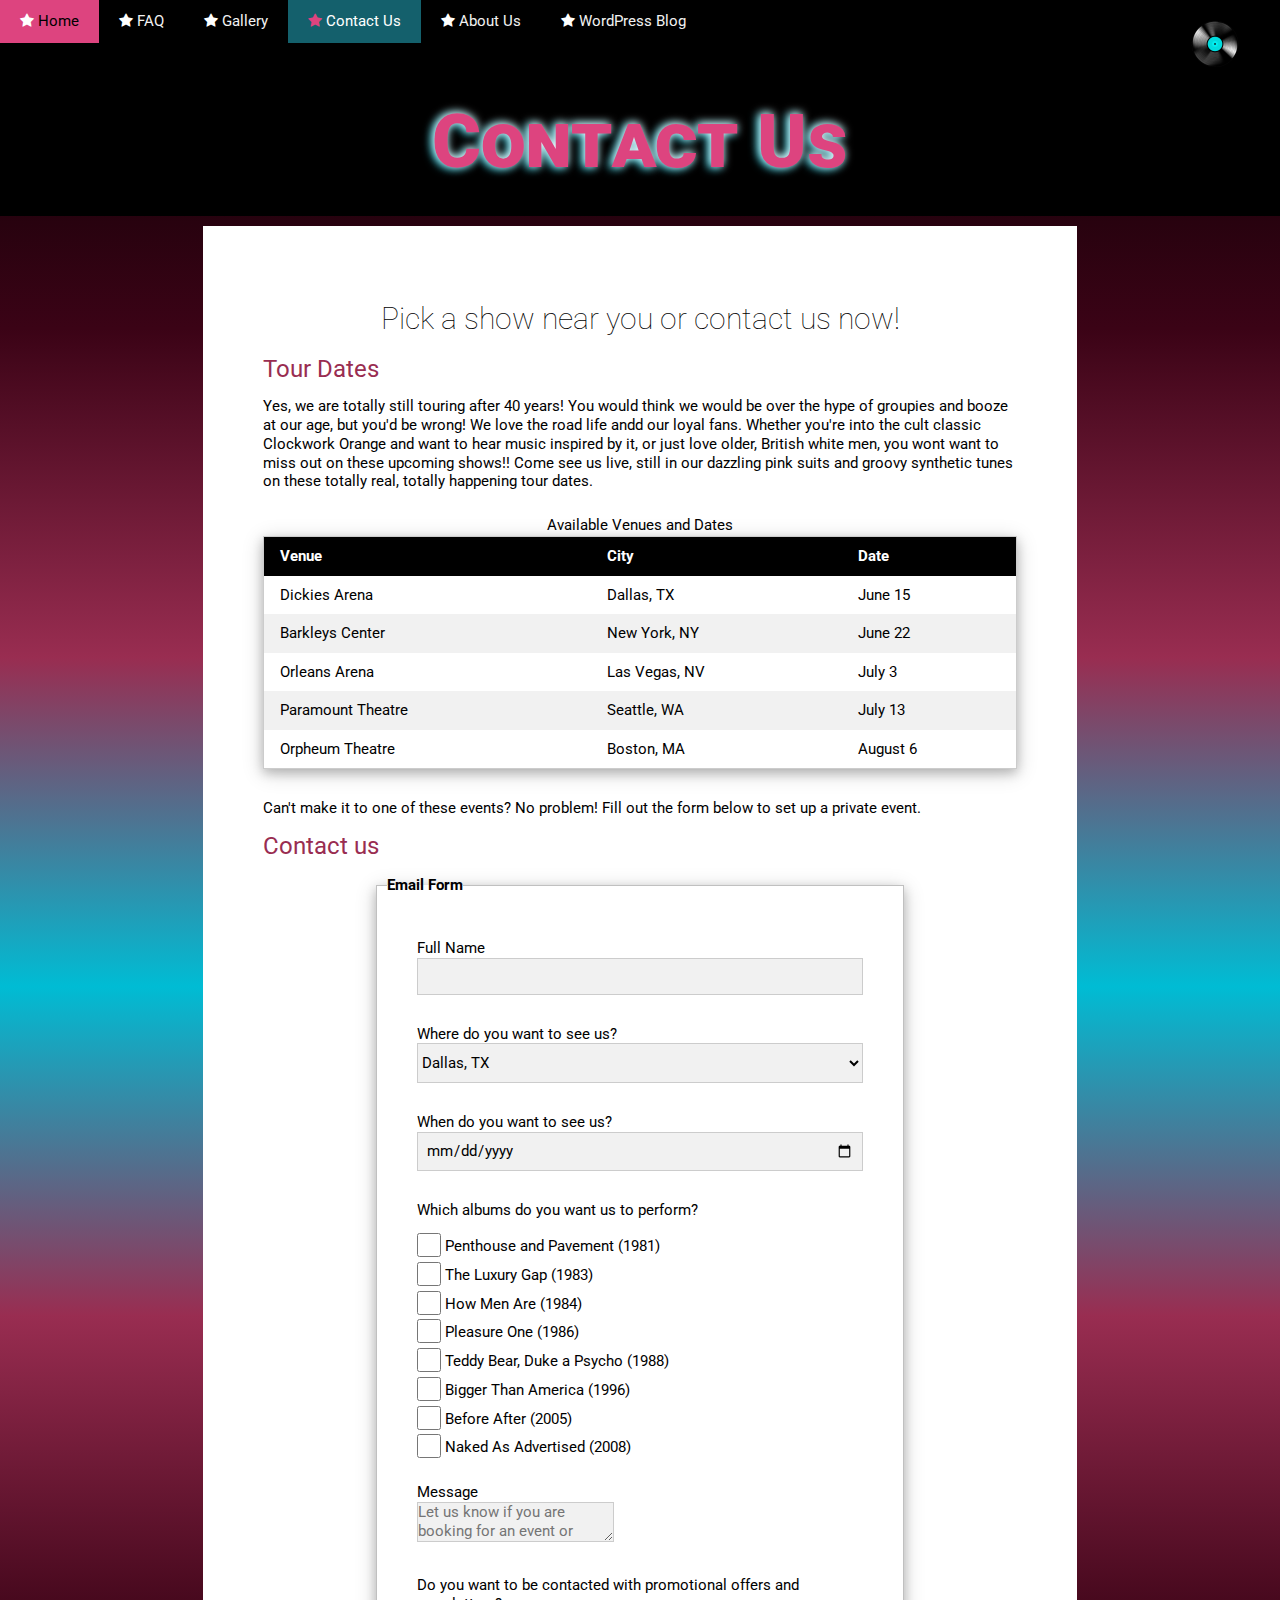
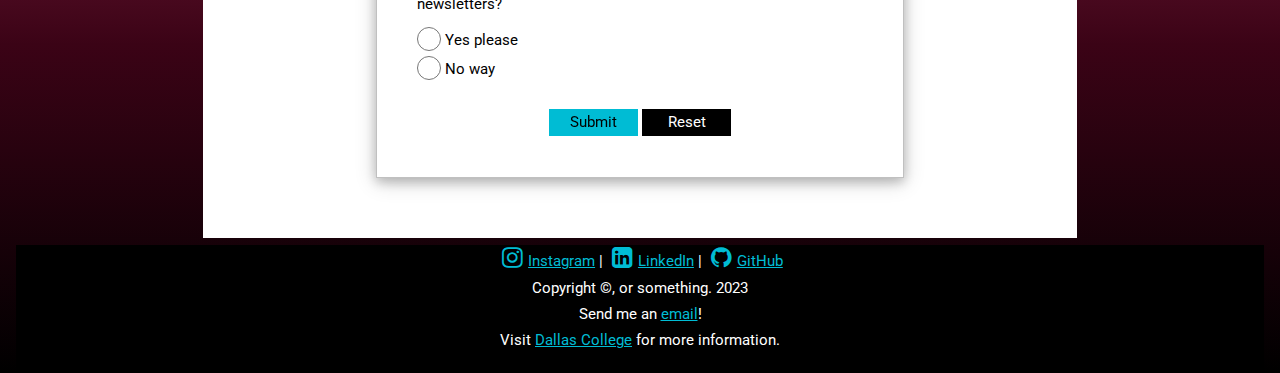
<file: contact-us.html>
<!DOCTYPE html>
<html lang="en">

<head>
    <meta charset="UTF-8">
    <meta http-equiv="X-UA-Compatible" content="IE=edge">
    <meta name="viewport" content="width=device-width, initial-scale=1.0">
    <title>Heaven 17 | Contact Us</title>

    <link rel="stylesheet" href="https://www.w3schools.com/w3css/4/w3.css">
    <link rel='stylesheet' href='https://fonts.googleapis.com/css?family=Roboto'>
    <link rel="stylesheet" href="css/style.css">
    <link rel="stylesheet" href="css/layout.css">
    <link rel="stylesheet" href="css/nav-menu.css">
    <link rel="stylesheet" href="https://cdnjs.cloudflare.com/ajax/libs/font-awesome/4.7.0/css/font-awesome.min.css">


    <link rel="apple-touch-icon" sizes="57x57" href="images/favicon/apple-icon-57x57.png">
    <link rel="apple-touch-icon" sizes="60x60" href="images/favicon/apple-icon-60x60.png">
    <link rel="apple-touch-icon" sizes="72x72" href="images/favicon/apple-icon-72x72.png">
    <link rel="apple-touch-icon" sizes="76x76" href="images/favicon/apple-icon-76x76.png">
    <link rel="apple-touch-icon" sizes="114x114" href="images/favicon/apple-icon-114x114.png">
    <link rel="apple-touch-icon" sizes="120x120" href="images/favicon/apple-icon-120x120.png">
    <link rel="apple-touch-icon" sizes="144x144" href="images/favicon/apple-icon-144x144.png">
    <link rel="apple-touch-icon" sizes="152x152" href="images/favicon/apple-icon-152x152.png">
    <link rel="apple-touch-icon" sizes="180x180" href="images/favicon/apple-icon-180x180.png">
    <link rel="icon" type="image/png" sizes="192x192" href="images/favicon/android-icon-192x192.png">
    <link rel="icon" type="image/png" sizes="32x32" href="images/favicon/favicon-32x32.png">
    <link rel="icon" type="image/png" sizes="96x96" href="images/favicon/favicon-96x96.png">
    <link rel="icon" type="image/png" sizes="16x16" href="images/favicon/favicon-16x16.png">
    <link rel="manifest" href="images/favicon/manifest.json">
    <meta name="msapplication-TileColor" content="#ffffff">
    <meta name="msapplication-TileImage" content="images/favicon/ms-icon-144x144.png">
    <meta name="theme-color" content="#ffffff">
    <style>
        html,body,h1,h2,h3,h4,h5,h6 {font-family: "Roboto", sans-serif}
        </style>
</head>

<body>
    <nav class="topnav w3-top">
        <a href="index.html"><i class="fa fa-star" style="color: #ffffff;"></i> Home</a>
        <a href="faq.html"><i class="fa fa-star" style="color: #ffffff;"></i> FAQ</a>
        <a href="gallery.html"><i class="fa fa-star" style="color: #ffffff;"></i> Gallery</a>
        <a class="active" href="contact-us.html"><i class="w3-spin fa fa-star" style="color: #dd447f;"></i> Contact Us</a>
        <a href="about-us.html"><i class="fa fa-star" style="color: #ffffff;"></i> About Us</a>
        <a href="https://2learnwp.brookhavencollege.edu/Heaven17/"><i class="fa fa-star" style="color: #ffffff;"></i> WordPress Blog</a>
    </nav>
    
    <header>
        <h1>Contact Us</h1>
        <img src="images/logo.png" alt=" H17 logo">
    </header>
    
    <main class="w3-container">
        

        <section class="w3-mobile">

            <h2>Pick a show near you or contact us now!</h2>

            <h3>Tour Dates</h3>
            <p>Yes, we are totally still touring after 40 years! You would think we would be over the hype of groupies
                and booze at our age, but you'd be wrong! We love the road life andd our loyal fans. Whether you're into
                the cult classic Clockwork Orange and want to hear music inspired by it, or just love older, British
                white men, you wont want to miss out on these upcoming shows!! Come see us live, still in our dazzling
                pink suits and groovy synthetic tunes on these totally real, totally happening tour dates.</p>
            <br>
            <table class="w3-table w3-card-4 w3-striped w3-border">
                <caption>Available Venues and Dates</caption>
                <thead>
                    <tr class="w3-black">
                        <th scope="col" abbr="Venue Column" id="venue">Venue</th>
                        <th scope="col" abbr="City Column" id="city">City</th>
                        <th scope="col" abbr="Date Column" id="date">Date</th>
                    </tr>
                </thead>
                <tbody>
                    <tr class="w3-hover-cyan">
                        <td headers="venue">Dickies Arena</td>
                        <td headers="city">Dallas, TX</td>
                        <td headers="date">June 15</td>
                    </tr>
                    <tr class="w3-hover-cyan">
                        <td headers="venue">Barkleys Center</td>
                        <td headers="city">New York, NY</td>
                        <td headers="date">June 22</td>
                    </tr>
                    <tr class="w3-hover-cyan">
                        <td headers="venue">Orleans Arena</td>
                        <td headers="city">Las Vegas, NV</td>
                        <td headers="date">July 3</td>
                    </tr>
                    <tr class="w3-hover-cyan">
                        <td headers="venue">Paramount Theatre</td>
                        <td headers="city">Seattle, WA</td>
                        <td headers="date">July 13</td>
                    </tr>
                    <tr class="w3-hover-cyan">
                        <td headers="venue">Orpheum Theatre</td>
                        <td headers="city">Boston, MA</td>
                        <td headers="date">August 6</td>
                    </tr>
                </tbody>
            </table>
            <br>
            <p>Can't make it to one of these events? No problem! Fill out the form below to set up a private event.</p>

            <h3>Contact us</h3>
            <fieldset class="w3-card-4">
                <legend><strong>Email Form</strong></legend>
                <form name="contactform" action="mailto:e3690330@student.dcccd.edu" method="post">
                    <p>
                        <label title="Enter your name here">Full Name <input class="w3-input w3-border w3-light-grey"
                                type="text" name="name"></label>
                    </p>
                    <br>
                    <p>
                        <label title="Select a city">Where do you want to see us?
                            <select class="w3-select w3-border w3-light-grey" name="city">
                                <option value="dallas" selected>Dallas, TX</option>
                                <option value="ny">New York, NY</option>
                                <option value="vegas">Las Vegas, NV</option>
                                <option value="boston">Boston, MA</option>
                                <option value="seattle">Seattle, WA</option>
                            </select>
                        </label>
                    </p>
                    <br>
                    <p>
                        <label title="Select a date">When do you want to see us? <input type="date"
                                class="w3-input w3-border w3-light-grey" name="date"></label>
                    </p>
                    <br>
                    <p title="Select albums you want us to perform">Which albums do you want us to
                        perform?</p>
                    <p>
                        <label title="Penthouse and Pavement"><input class="w3-check" type="checkbox" 
                                name="1"> Penthouse and
                            Pavement (1981)</label>
                        <br>
                        <label title="The Luxury Gap"><input class="w3-check" type="checkbox" name="2">
                            The Luxury Gap (1983)</label>
                        <br>
                        <label title="How Men Are"><input class="w3-check" type="checkbox" name="3"> How
                            Men Are (1984)</label>
                        <br>
                        <label title="Pleasure One"><input class="w3-check" type="checkbox" name="4">
                            Pleasure One (1986)</label>
                        <br>
                        <label title="Teddy Bear, Duke a Psycho"><input class="w3-check" type="checkbox" 
                                name="5"> Teddy Bear, Duke a
                            Psycho (1988)</label>
                        <br>
                        <label title="Bigger Than America"><input class="w3-check" type="checkbox" 
                                name="6"> Bigger Than America
                            (1996)</label>
                        <br>
                        <label title="Before After "><input class="w3-check" type="checkbox" name="7">
                            Before After (2005)</label>
                        <br>
                        <label title="Naked As Advertised"><input class="w3-check" type="checkbox"
                                name="8"> Naked As Advertised
                            (2008)</label>
                    </p>
                    <p>
                        <br>
                        <label title="Add a message">Message<br>
                            <textarea class="w3-animate-input w3-border w3-light-grey" name="messagebox"
                                placeholder="Let us know if you are booking for an event or celebration!"></textarea>
                        </label>
                    </p>
                    <br>
                    <p title="Select whether you want to be contacted in the future">Do you want to be contacted
                        with promotional offers and newsletters?
                    </p>
                    <p>
                        <label title="Select if you would like to receive emails"><input class="w3-radio" type="radio"
                                name="yesno"> Yes
                            please</label>
                        <br>
                        <label title="Select if you do not like to receive emails"><input class="w3-radio" type="radio"
                                name="yesno"> No
                            way</label>
                    </p>
                    <br>
                    <p class="w3-bar w3-center">
                        <label title="Submit form"><input
                                class=" w3-button w3-cyan w3-hover-light-grey w3-padding-small" style="width: 20%"
                                type="submit" value="Submit"></label>
                        <label title="Reset all fields"><input
                                class="w3-button w3-black w3-hover-light-grey w3-padding-small" style="width: 20%"
                                type="reset" value="Reset"></label>
                    </p>
                </form>
            </fieldset>
        </section>
        <footer class="additionalelem">
            <p>
                <a href="https://www.instagram.com/reemanzia/?igshid=NGVhN2U2NjQ0Yg%3D%3D&utm_source=qr"><i
                    class="fa fa-instagram w3-xlarge fa-fw "></i>Instagram</a> |
                <a href="https://ca.linkedin.com/in/reeman-zia"><i class="fa fa-linkedin-square w3-xlarge fa-fw "></i>LinkedIn</a> |
                <a href="https://github.com/reemanzia?tab=repositories"><i class="fa fa-github w3-xlarge fa-fw "></i>GitHub</a>
              </p>
            <p>Copyright &copy;, or something. 2023 </p>
            <p>Send me an <a href="mailto:e3690330@student.dcccd.edu">email</a>!</p>
            <p>Visit <a href="https://www.dallascollege.edu/pages/default.aspx">Dallas College</a> for more
                information.
            </p>
            <br>
        </footer>
    </main>
</body>

</html>
</file>
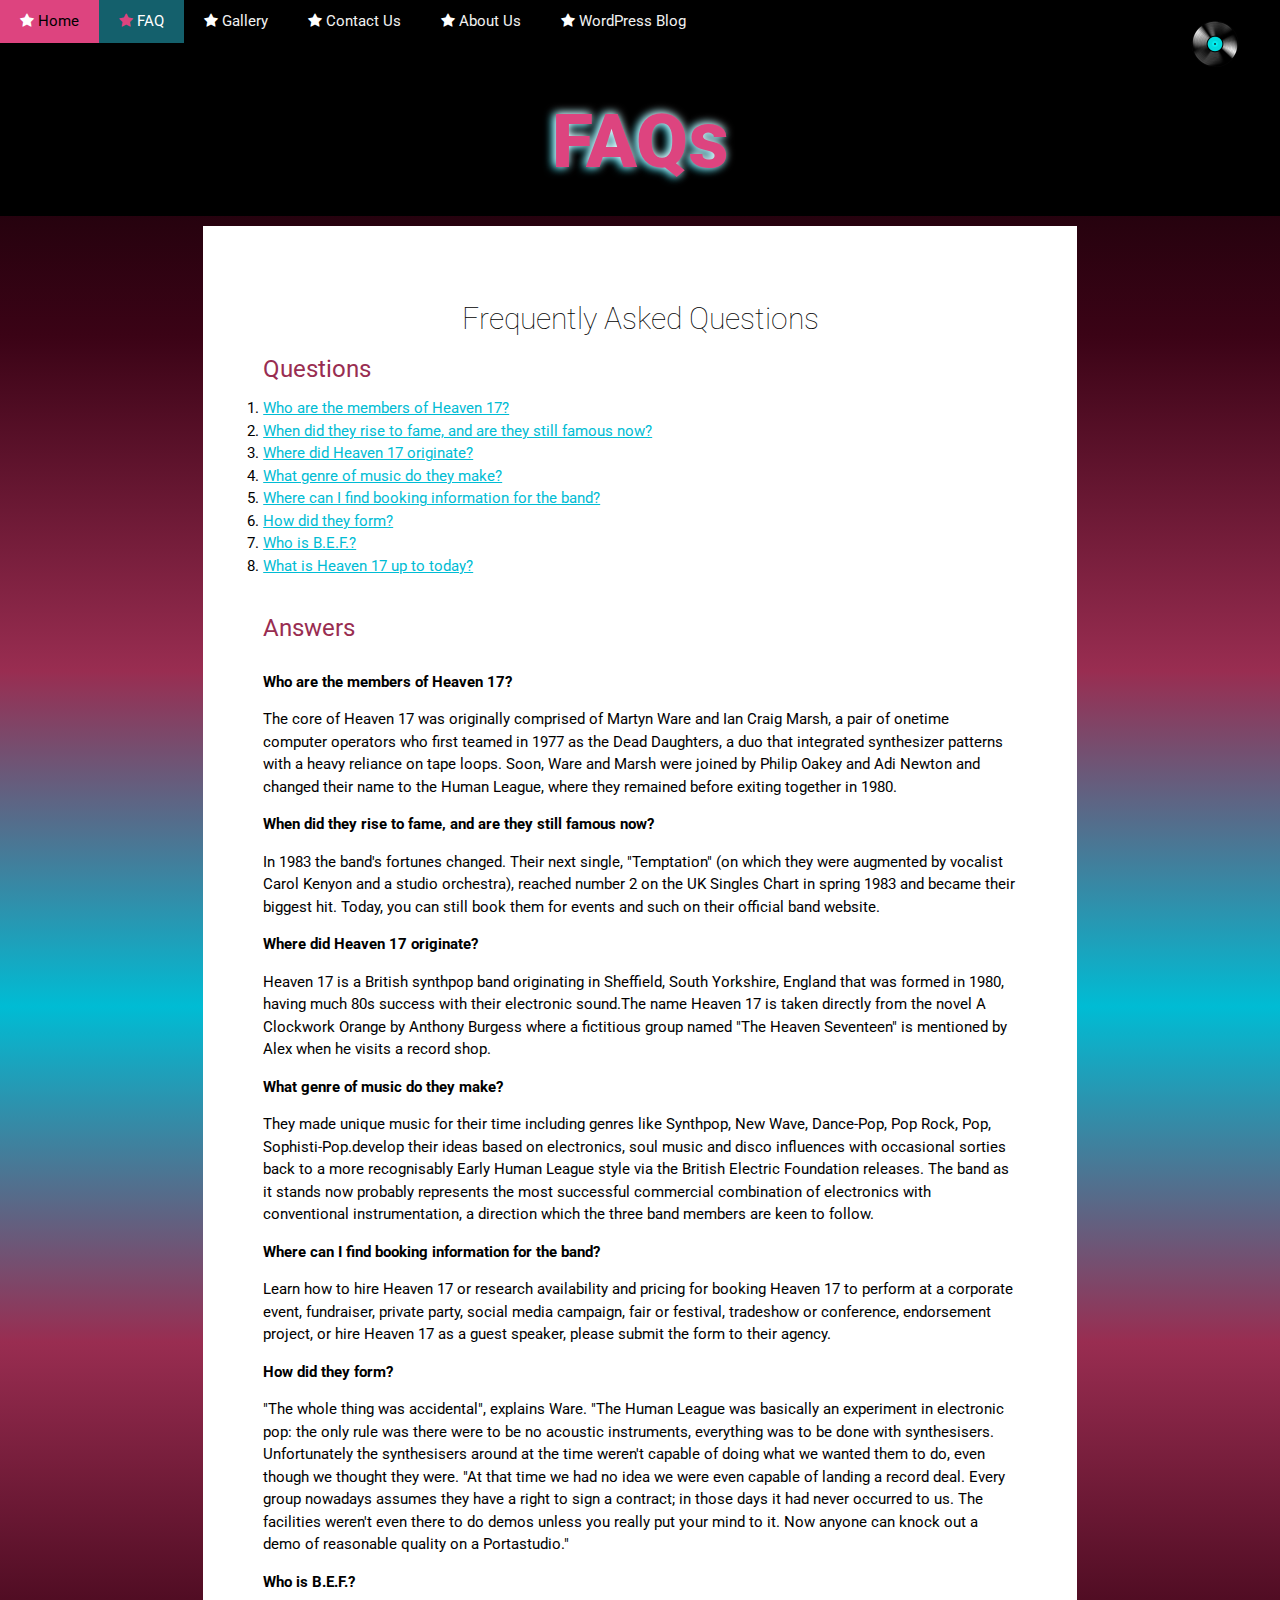
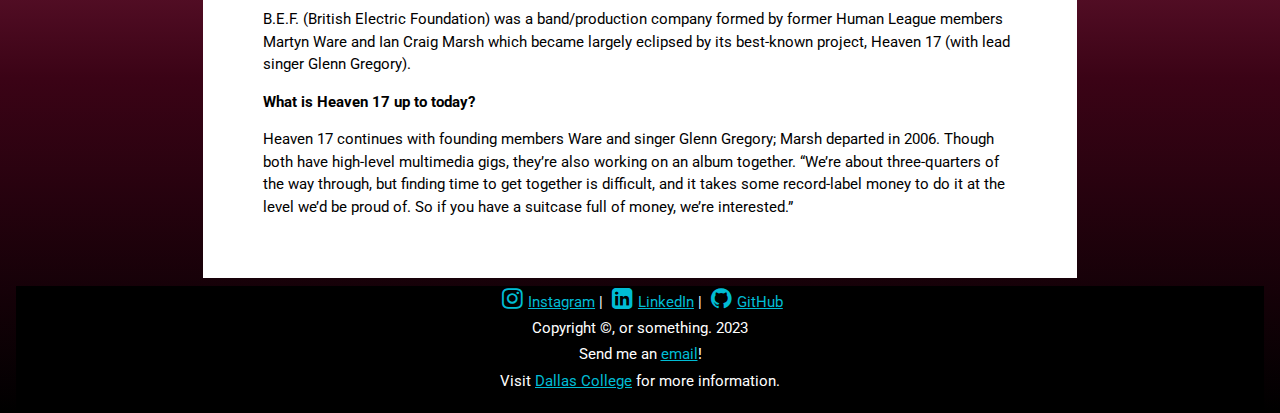
<file: faq.html>
﻿<!DOCTYPE html>
<html lang="en">

<head>
    <meta charset="UTF-8">
    <meta http-equiv="X-UA-Compatible" content="IE=edge">
    <meta name="viewport" content="width=device-width, initial-scale=1.0">
    <title>Heaven 17 | FAQ</title>

    <link rel="stylesheet" href="https://www.w3schools.com/w3css/4/w3.css">
    <link rel='stylesheet' href='https://fonts.googleapis.com/css?family=Roboto'>
    <link rel="stylesheet" href="css/style.css">
    <link rel="stylesheet" href="css/layout.css">
    <link rel="stylesheet" href="css/nav-menu.css">
    <link rel="stylesheet" href="https://cdnjs.cloudflare.com/ajax/libs/font-awesome/4.7.0/css/font-awesome.min.css">


    <link rel="apple-touch-icon" sizes="57x57" href="images/favicon/apple-icon-57x57.png">
    <link rel="apple-touch-icon" sizes="60x60" href="images/favicon/apple-icon-60x60.png">
    <link rel="apple-touch-icon" sizes="72x72" href="images/favicon/apple-icon-72x72.png">
    <link rel="apple-touch-icon" sizes="76x76" href="images/favicon/apple-icon-76x76.png">
    <link rel="apple-touch-icon" sizes="114x114" href="images/favicon/apple-icon-114x114.png">
    <link rel="apple-touch-icon" sizes="120x120" href="images/favicon/apple-icon-120x120.png">
    <link rel="apple-touch-icon" sizes="144x144" href="images/favicon/apple-icon-144x144.png">
    <link rel="apple-touch-icon" sizes="152x152" href="images/favicon/apple-icon-152x152.png">
    <link rel="apple-touch-icon" sizes="180x180" href="images/favicon/apple-icon-180x180.png">
    <link rel="icon" type="image/png" sizes="192x192" href="images/favicon/android-icon-192x192.png">
    <link rel="icon" type="image/png" sizes="32x32" href="images/favicon/favicon-32x32.png">
    <link rel="icon" type="image/png" sizes="96x96" href="images/favicon/favicon-96x96.png">
    <link rel="icon" type="image/png" sizes="16x16" href="images/favicon/favicon-16x16.png">
    <link rel="manifest" href="images/favicon/manifest.json">
    <meta name="msapplication-TileColor" content="#ffffff">
    <meta name="msapplication-TileImage" content="images/favicon/ms-icon-144x144.png">
    <meta name="theme-color" content="#ffffff">
    <style>
        html,body,h1,h2,h3,h4,h5,h6 {font-family: "Roboto", sans-serif}
        </style>
</head>

<body>



    <nav class="topnav w3-top">
        <a  href="index.html"><i class="fa fa-star" style="color: #ffffff;"></i> Home</a>
        <a class="active" href="faq.html"><i class="w3-spin fa fa-star" style="color: #dd447f;"></i> FAQ</a>
        <a href="gallery.html"><i class="fa fa-star" style="color: #ffffff;"></i> Gallery</a>
        <a href="contact-us.html"><i class="fa fa-star" style="color: #ffffff;"></i> Contact Us</a>
        <a href="about-us.html"><i class="fa fa-star" style="color: #ffffff;"></i> About Us</a>
        <a href="https://2learnwp.brookhavencollege.edu/Heaven17/"><i class="fa fa-star" style="color: #ffffff;"></i> WordPress Blog</a>
     </nav>
    
     <header>
         <h1>FAQs</h1>
         <img src="images/logo.png" alt=" H17 logo">

     </header>
    <main class="w3-container">
        <section class="w3-mobile">
            <h2>Frequently Asked Questions</h2>
            <h3>Questions</h3>
            <ol>
                <li><a href="#q1">Who are the members of Heaven 17?</a></li>
                <li><a href="#q2">When did they rise to fame, and are they still famous now?</a></li>
                <li><a href="#q3">Where did Heaven 17 originate?</a></li>
                <li><a href="#q4">What genre of music do they make?</a></li>
                <li><a href="#q5">Where can I find booking information for the band?</a></li>
                <li><a href="#q6">How did they form?</a></li>
                <li><a href="#q7">Who is B.E.F.?</a></li>
                <li><a href="#q8">What is Heaven 17 up to today?</a></li>
            </ol>
            <br>
            <h3>Answers</h3>
            <dl>
                <dt id="q1">Who are the members of Heaven 17?</dt>
                <dd> The core of Heaven 17 was originally comprised of Martyn Ware and Ian Craig Marsh, a pair of
                    onetime computer operators who first teamed in 1977 as the Dead Daughters, a duo that integrated
                    synthesizer patterns with a heavy reliance on tape loops. Soon, Ware and Marsh were joined by
                    Philip
                    Oakey and Adi Newton and changed their name to the Human League, where they remained before
                    exiting
                    together in 1980.</dd>
                <dt id="q2">When did they rise to fame, and are they still famous now?</dt>
                <dd>In 1983 the band's fortunes changed. Their next single, "Temptation" (on which they were
                    augmented
                    by vocalist Carol Kenyon and a studio orchestra), reached number 2 on the UK Singles Chart in
                    spring
                    1983 and became their biggest hit. Today, you can still book them for events and such on their
                    official band website.</dd>
                <dt id="q3">Where did Heaven 17 originate?</dt>
                <dd>Heaven 17 is a British synthpop band originating in Sheffield, South Yorkshire, England that was
                    formed in 1980, having much 80s success with their electronic sound.The name Heaven 17 is taken
                    directly from the novel A Clockwork Orange by Anthony Burgess where a fictitious group named
                    "The
                    Heaven Seventeen" is mentioned by Alex when he visits a record shop.</dd>
                <dt id="q4">What genre of music do they make?</dt>
                <dd>They made unique music for their time including genres like Synthpop, New Wave, Dance-Pop, Pop
                    Rock,
                    Pop, Sophisti-Pop.develop their ideas based on electronics, soul music and disco influences with
                    occasional sorties back to a more recognisably Early Human League style via the British Electric
                    Foundation releases. The band as it stands now probably represents the most successful
                    commercial
                    combination of electronics with conventional instrumentation, a direction which the three band
                    members are keen to follow.</dd>
                <dt id="q5">Where can I find booking information for the band?</dt>
                <dd>Learn how to hire Heaven 17 or research availability and pricing for booking Heaven 17 to
                    perform at
                    a corporate event, fundraiser, private party, social media campaign, fair or festival, tradeshow
                    or
                    conference, endorsement project, or hire Heaven 17 as a guest speaker, please submit the form to
                    their agency.</dd>
                <dt id="q6">How did they form?</dt>
                <dd>"The whole thing was accidental", explains Ware. "The Human League was basically an experiment
                    in
                    electronic pop: the only rule was there were to be no acoustic instruments, everything was to be
                    done with synthesisers. Unfortunately the synthesisers around at the time weren't capable of
                    doing
                    what we wanted them to do, even though we thought they were. "At that time we had no idea we
                    were
                    even capable of landing a record deal. Every group nowadays assumes they have a right to sign a
                    contract; in those days it had never occurred to us. The facilities weren't even there to do
                    demos
                    unless you really put your mind to it. Now anyone can knock out a demo of reasonable quality on
                    a
                    Portastudio."</dd>
                <dt id="q7">Who is B.E.F.?</dt>
                <dd>B.E.F. (British Electric Foundation) was a band/production company formed by former Human League
                    members Martyn Ware and Ian Craig Marsh which became largely eclipsed by its best-known project,
                    Heaven 17 (with lead singer Glenn Gregory).</dd>
                <dt id="q8">What is Heaven 17 up to today?</dt>
                <dd>Heaven 17 continues with founding members Ware and singer Glenn Gregory; Marsh departed in 2006.
                    Though both have high-level multimedia gigs, they’re also working on an album together. “We’re
                    about
                    three-quarters of the way through, but finding time to get together is difficult, and it takes
                    some
                    record-label money to do it at the level we’d be proud of. So if you have a suitcase full of
                    money,
                    we’re interested.”</dd>
            </dl>
        </section>
        <footer class="additionalelem">
            <p>
                <a href="https://www.instagram.com/reemanzia/?igshid=NGVhN2U2NjQ0Yg%3D%3D&utm_source=qr"><i
                    class="fa fa-instagram w3-xlarge fa-fw "></i>Instagram</a> |
                <a href="https://ca.linkedin.com/in/reeman-zia"><i class="fa fa-linkedin-square w3-xlarge fa-fw "></i>LinkedIn</a> |
                <a href="https://github.com/reemanzia?tab=repositories"><i class="fa fa-github w3-xlarge fa-fw "></i>GitHub</a>
              </p>
            <p>Copyright &copy;, or something. 2023 </p>
            <p>Send me an <a href="mailto:e3690330@student.dcccd.edu">email</a>!</p>
            <p>Visit <a href="https://www.dallascollege.edu/pages/default.aspx">Dallas College</a> for more
                information.
            </p>
            <br>
        </footer>
    </main>
</body>

</html>
</file>
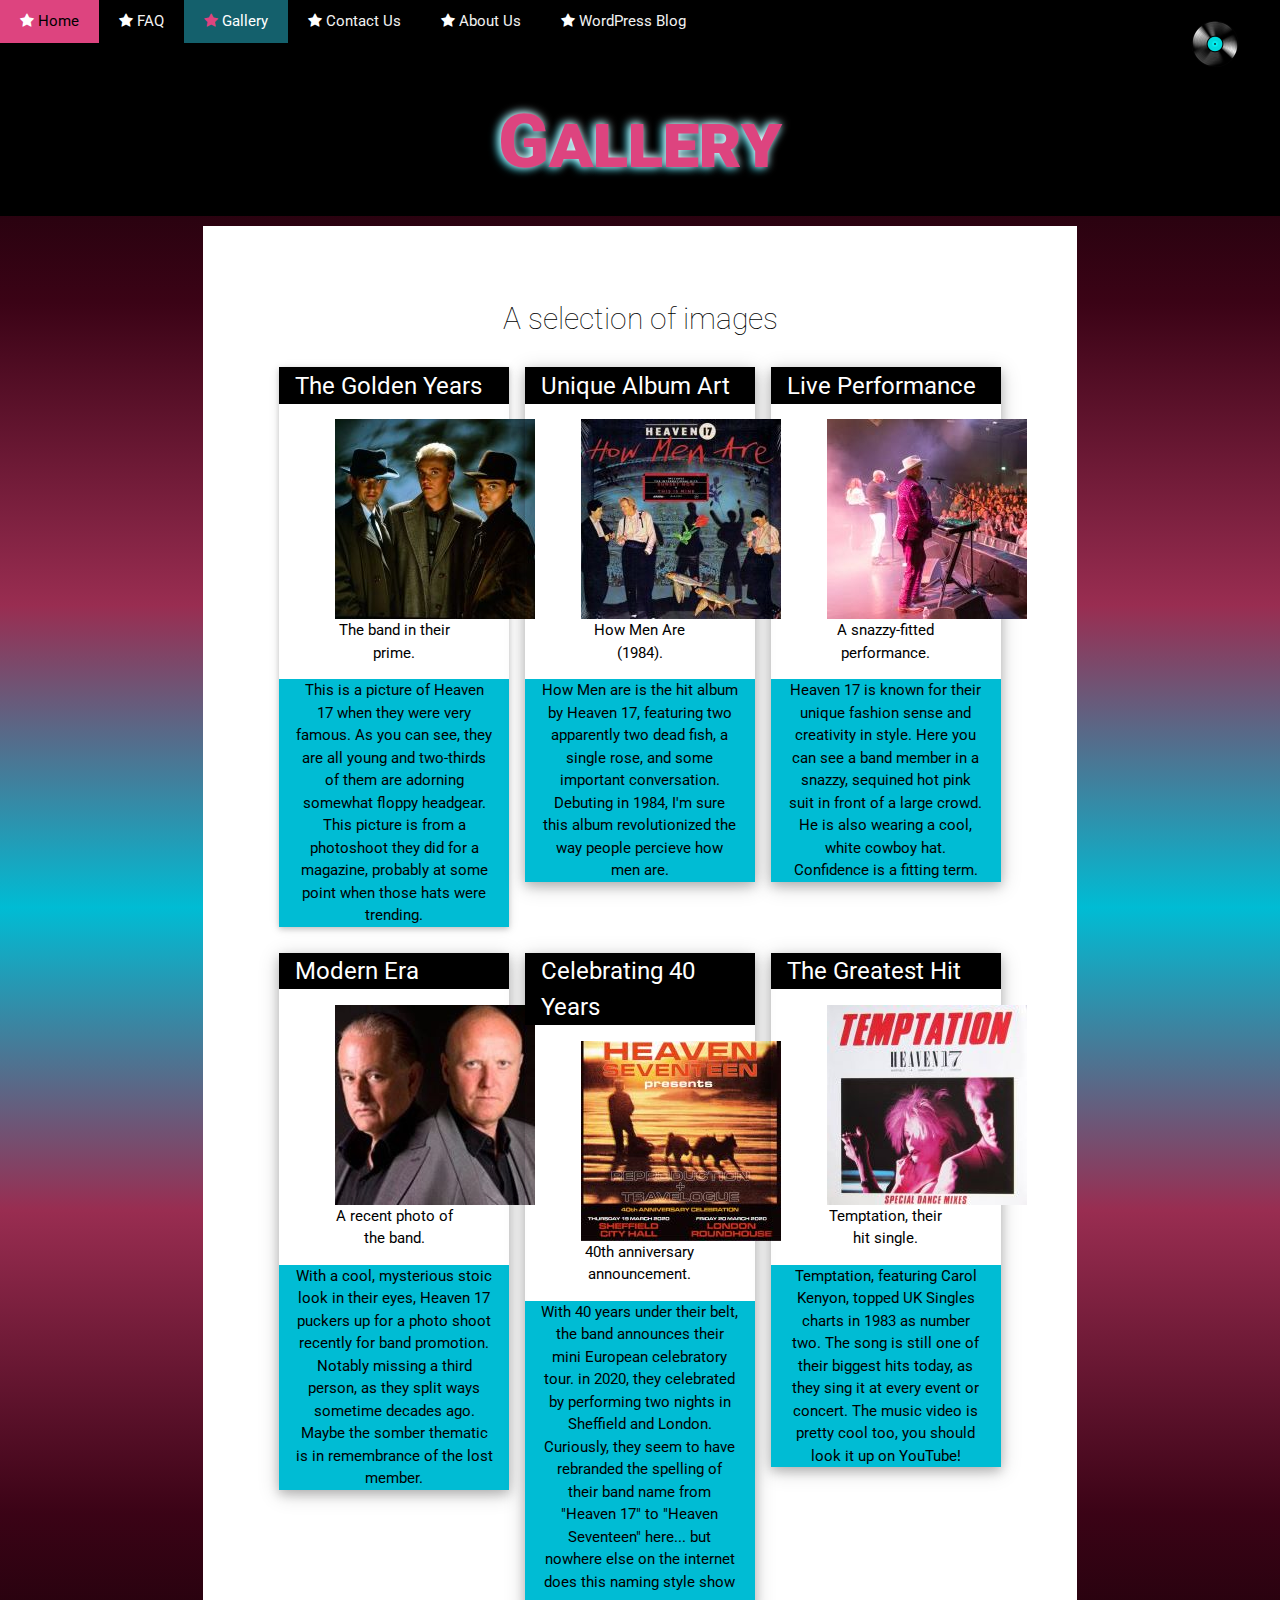
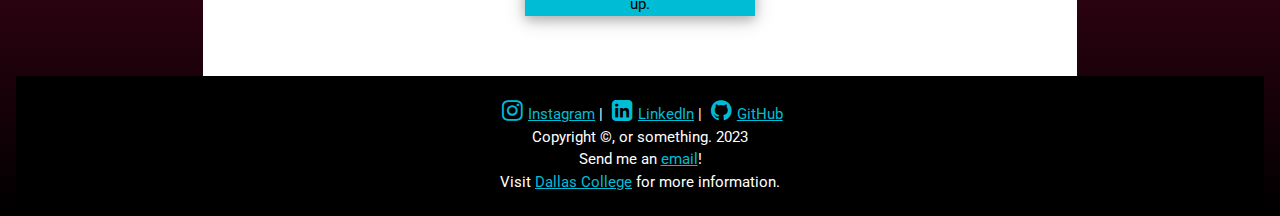
<file: gallery.html>
<!DOCTYPE html>
<html lang="en">

<head>
    <meta charset="UTF-8">
    <meta http-equiv="X-UA-Compatible" content="IE=edge">
    <meta name="viewport" content="width=device-width, initial-scale=1.0">
    <title>Heaven 17 | Gallery</title>

    <link rel="stylesheet" href="https://www.w3schools.com/w3css/4/w3.css">
    <link rel='stylesheet' href='https://fonts.googleapis.com/css?family=Roboto'>
    <link rel="stylesheet" href="css/style.css">
    <link rel="stylesheet" href="css/nav-menu.css">
    <link rel="stylesheet" href="https://cdnjs.cloudflare.com/ajax/libs/font-awesome/4.7.0/css/font-awesome.min.css">


    <link rel="apple-touch-icon" sizes="57x57" href="images/favicon/apple-icon-57x57.png">
    <link rel="apple-touch-icon" sizes="60x60" href="images/favicon/apple-icon-60x60.png">
    <link rel="apple-touch-icon" sizes="72x72" href="images/favicon/apple-icon-72x72.png">
    <link rel="apple-touch-icon" sizes="76x76" href="images/favicon/apple-icon-76x76.png">
    <link rel="apple-touch-icon" sizes="114x114" href="images/favicon/apple-icon-114x114.png">
    <link rel="apple-touch-icon" sizes="120x120" href="images/favicon/apple-icon-120x120.png">
    <link rel="apple-touch-icon" sizes="144x144" href="images/favicon/apple-icon-144x144.png">
    <link rel="apple-touch-icon" sizes="152x152" href="images/favicon/apple-icon-152x152.png">
    <link rel="apple-touch-icon" sizes="180x180" href="images/favicon/apple-icon-180x180.png">
    <link rel="icon" type="image/png" sizes="192x192" href="images/favicon/android-icon-192x192.png">
    <link rel="icon" type="image/png" sizes="32x32" href="images/favicon/favicon-32x32.png">
    <link rel="icon" type="image/png" sizes="96x96" href="images/favicon/favicon-96x96.png">
    <link rel="icon" type="image/png" sizes="16x16" href="images/favicon/favicon-16x16.png">
    <link rel="manifest" href="images/favicon/manifest.json">
    <meta name="msapplication-TileColor" content="#ffffff">
    <meta name="msapplication-TileImage" content="images/favicon/ms-icon-144x144.png">
    <meta name="theme-color" content="#ffffff">
    <style>
        html,body,h1,h2,h3,h4,h5,h6 {font-family: "Roboto", sans-serif}
        </style>
</head>

<body>

    <nav class="topnav w3-top">
        <a href="index.html"><i class="fa fa-star" style="color: #ffffff;"></i> Home</a>
        <a href="faq.html"><i class="fa fa-star" style="color: #ffffff;"></i> FAQ</a>
        <a class="active" href="gallery.html"><i class=" w3-spin fa fa-star" style="color: #dd447f;"></i> Gallery</a>
        <a href="contact-us.html"><i class="fa fa-star" style="color: #ffffff;"></i> Contact Us</a>
        <a href="about-us.html"><i class="fa fa-star" style="color: #ffffff;"></i> About Us</a>
        <a href="https://2learnwp.brookhavencollege.edu/Heaven17/"><i class="fa fa-star" style="color: #ffffff;"></i> WordPress Blog</a>
    </nav>

    <header>
        <h1>Gallery</h1>
        <img src="images/logo.png" alt=" H17 logo">
    </header>

    <main class="w3-container w3-mobile">

        <section class="w3-mobile">
            <h2>A selection of images</h2>

            <article class="w3-row-padding w3-margin-top">
                <article class="w3-third">
                    <article class="w3-card">
                        <h3 class="w3-container w3-black">The Golden Years</h3>
                        <figure class="w3-container w3-center">
                            <a href="images/cool-lg.jpg"><img src="images/cool-thumb.jpg" class="w3-hover-shadow"
                                    alt="The band in their prime."></a>
                            <figcaption>The band in their prime.</figcaption>
                        </figure>
                        <p class="w3-container w3-center w3-cyan">This is a picture of Heaven 17 when they were very famous.
                            As you can see, they are all young and
                            two-thirds of them
                            are adorning somewhat
                            floppy headgear. This picture is from a photoshoot they did for a magazine, probably at some
                            point
                            when
                            those
                            hats were trending.
                        </p>
                    </article>
                </article>

                <article class="w3-third w3-mobile">
                    <article class="w3-card-4">
                        <h3 class="w3-container w3-black">Unique Album Art</h3>
                        <figure class="w3-container w3-center">
                            <a href="images/how-men-are-lg.jpg"><img src="images/how-men-are-thumb.jpg"
                                    class="w3-hover-shadow" alt="How Men Are album cover."></a>
                            <figcaption>How Men Are (1984).</figcaption>
                        </figure>
                        <p class="w3-container w3-center w3-cyan">How Men are is the hit album by Heaven 17, featuring two
                            apparently two dead fish, a single rose, and
                            some
                            important conversation. Debuting in 1984, I'm sure this album revolutionized the way people
                            percieve
                            how
                            men
                            are.</p>
                    </article>
                </article>

                <article class="w3-third w3-mobile">
                    <article class="w3-card-4">
                        <h3 class="w3-container w3-black">Live Performance</h3>
                        <figure class="w3-container w3-center">
                            <a href="images/performance-lg.jpg"><img src="images/performance-thumb.jpg"
                                    class="w3-hover-shadow" alt="Performing in a snazzy fit"></a>
                            <figcaption>A snazzy-fitted performance.</figcaption>
                        </figure>
                        <p class="w3-container w3-center w3-cyan">Heaven 17 is known for their unique fashion sense and
                            creativity in style. Here you can see a band member
                            in a
                            snazzy, sequined hot pink suit in front of a large crowd. He is also wearing a cool, white cowboy
                            hat.
                            Confidence is a fitting
                            term.</p>
                    </article>
                </article>
            </article>
            <article class="w3-row-padding w3-margin-top">
                <article class="w3-third">
                    <article class="w3-card-4">
                        <h3 class="w3-container w3-black">Modern Era</h3>
                        <figure class="w3-container w3-center">
                            <a href="images/recent-lg.jpeg"><img src="images/recent-thumb.jpg" class="w3-hover-shadow"
                                    alt="A recent photo of the now duo."></a>
                            <figcaption>A recent photo of the band.</figcaption>
                        </figure>
                        <p class="w3-container w3-center w3-cyan">With a cool, mysterious stoic look in their eyes, Heaven 17
                            puckers up for a photo shoot recently for
                            band
                            promotion. Notably missing a third person, as they split ways sometime decades ago. Maybe the somber
                            thematic is
                            in remembrance of the lost member.</p>
                    </article>
                </article>

                <article class="w3-third">
                    <article class="w3-card-4">
                        <h3 class="w3-container w3-black">Celebrating 40 Years</h3>
                        <figure class="w3-container w3-center">
                            <a href="images/tour-lg.jpg"><img src="images/tour-thumb.jpg" class="w3-hover-shadow"
                                    alt="Tour announcement flyer."></a>
                            <figcaption>40th anniversary announcement.</figcaption>
                        </figure>
                        <p class="w3-container w3-center w3-cyan">With 40 years under their belt, the band announces their mini
                            European celebratory tour. in 2020, they
                            celebrated
                            by performing two nights in Sheffield and London. Curiously, they seem to have rebranded the
                            spelling of
                            their
                            band name from "Heaven 17" to "Heaven Seventeen" here... but nowhere else on the internet does this
                            naming style
                            show up.</p>
                    </article>
                </article>

                <article class="w3-third">
                    <article class="w3-card-4">
                        <h3 class="w3-container w3-black">The Greatest Hit</h3>
                        <figure class="w3-container w3-center">
                            <a href="images/temptation-lg.jpg"><img src="images/temptation-thumb.jpg" class="w3-hover-shadow"
                                    alt="Temptation (1983)"></a>
                            <figcaption>Temptation, their hit single.</figcaption>
                        </figure>
                        <p class="w3-container w3-center w3-cyan">Temptation, featuring Carol Kenyon, topped UK Singles charts
                            in 1983 as number two. The song is still one
                            of
                            their biggest hits today, as they sing it at every event or concert. The music video is pretty cool
                            too, you should look it up on YouTube!
                        </p>
                    </article>
                </article>
            </article>
        </section>

        <footer class="additionalelem">
            <p>
                <br>
                <a href="https://www.instagram.com/reemanzia/?igshid=NGVhN2U2NjQ0Yg%3D%3D&utm_source=qr"><i
                    class="fa fa-instagram w3-xlarge fa-fw "></i>Instagram</a> |
                <a href="https://ca.linkedin.com/in/reeman-zia"><i class="fa fa-linkedin-square w3-xlarge fa-fw "></i>LinkedIn</a> |
                <a href="https://github.com/reemanzia?tab=repositories"><i class="fa fa-github w3-xlarge fa-fw "></i>GitHub</a>
              </p>
            <p>Copyright &copy;, or something. 2023 </p>
            <p>Send me an <a href="mailto:e3690330@student.dcccd.edu">email</a>!</p>
            <p>Visit <a href="https://www.dallascollege.edu/pages/default.aspx">Dallas College</a> for more
                information.
            </p>
            <br>
        </footer>
    </main>
</body>

</html>
</file>
<file: css/style.css>
/* FOR BASIC STYLES ELEMENTS*/

/* structural elements styles */
* {
    margin: 0;
    padding: 0;
    box-sizing: border-box;
  }
  
  html {
    -ms-text-size-adjust: 100%;
    -webkit-text-size-adjust: 100%
  }
  
  *,
  *:before,
  *:after {
    box-sizing: inherit;
  }

header img {
    position: fixed;
    top: 20px;
    right: 40px;
    z-index: 2;

}

header {
    background-color: #0000;
    width: 100%;
    margin: 0;
    padding: 0;
}

.additionalelem {
    color: #ffffff;
    background-color:#000000;
    text-align: center;
} /*applied to nav bar and footer*/

h1 {
    font-size: 5em;
    font-weight: 900;
    color: #dd447f;
    text-shadow: -1px -1px 10px #ffffff, -3px 1px 10px #00BCD4;
    font-variant:small-caps;
    padding-top: 1em;
    padding-bottom: 0.25em;
    text-align: center;
    background-color: #000000;
    width: 100%;
}

a:link { color:#00BCD4; } /* unvisited link */
a:visited { color:#00BCD4; } /* visited link */
a:hover { color:#dd447f; } /* mouse over link */

body {
    background-color:#000;
    background: -webkit-linear-gradient(top, #000000, #3b0316, #992d51,#00BCD4, #992d51,#3b0316, #000000);
    background: -moz-linear-gradient(top, #000000, #3b0316, #992d51, #00BCD4, #992d51, #3b0316, #000000);
}

img src{
    height: "200px";
    width: "200px";
}


h2 { 
    font-weight: lighter;
    text-align:center;
} 

h3 {
    color: #992d51;
}

section {
    color: #000000; 
    width: 70%;
    margin: 0 auto; 
    background-color:#ffffff ;
    padding: 4em 4em;
}

ul {
    color: #000000;
    width: 95%;
    margin: 0 auto; 
    background-color:#ffffff;  
}

dt {
    font-weight: bolder;
    padding-top: 1em;
    padding-bottom: 1em;
} 

fieldset {
    width: 70%;
    margin: 0 auto;
} /*for contact page*/

form {
    padding: 2em;
}

/*on mobile devices */
<code>
@media screen and (max-width: 481px){

    * {
        margin: 0;
        padding: 0;
        box-sizing: border-box;
      }
      
      html {
        -ms-text-size-adjust: 100%;
        -webkit-text-size-adjust: 100%
      }
      
      *,
      *:before,
      *:after {
        box-sizing: inherit;
      }
    
    header img {
        position: fixed;
        top: 20px;
        right: 40px;
        z-index: 2;
    
    }
    
    header {
        background-color: #0000;
        width: 100%;
        margin: 0;
        padding: 0;
    }
    
    .additionalelem {
        color: #ffffff;
        background-color:#000000;
        text-align: center;
    } /*applied to nav bar and footer*/
    
    h1 {
        font-size: 5em;
        font-weight: 900;
        color: #dd447f;
        text-shadow: -1px -1px 10px #ffffff, -3px 1px 10px #00BCD4;
        font-variant:small-caps;
        padding-top: 1em;
        padding-bottom: 0.25em;
        text-align: center;
        background-color: #000000;
        width: 100%;
    }
    
    a:link { color:#00BCD4; } /* unvisited link */
    a:visited { color:#00BCD4; } /* visited link */
    a:hover { color:#dd447f; } /* mouse over link */
    
    img src{
        height: "200";
        width: "200";
    }
    
    
    h2 { 
        font-weight: lighter;
        text-align:center;
    } 
    
    h3 {
        color: #992d51;
    }
    
    section {
        color: #000000; 
        width: 100%;
        margin: 0 auto; 
        background-color:#ffffff ;
        padding: 4em 4em;
    }
    
    ul {
        color: #000000;
        width: 95%;
        margin: 0 auto; 
        background-color:#ffffff;  
    }
    
    dt {
        font-weight: bolder;
        padding-top: 1em;
        padding-bottom: 1em;
    } 
    
    fieldset {
        width: 95%;
        margin: 0 auto;
    } /*for contact page*/
    
    form {
        padding: 2em;
    }

}
</code>

/*
table {
    width: 50%;
    margin: 0 auto;
    border-collapse: collapse;
} /*for contact page

th {
    padding: 5px;
    background-color: #000000;
    color: #ffffff;
    text-align: left;
}

td {
    padding: 15px;
    text-align: left;
    border-bottom: 1px solid #000000;
  }

tbody tr:nth-child(even) {
    background-color: rgb(240, 201, 219);
}
  
tbody tr:hover {
    background-color: rgb(182, 233, 240);
}

textarea {
    width: 400px;
    height: 150px;
}
*/
footer {
    height: 30px;
    padding-top: 1em;
    padding-bottom: 1em;
}
</file>
<file: css/layout.css>
/*FOR ARTICLES AND FORMS*/

/* structural elements styles */
* {
    margin: 0;
    padding: 0;
    box-sizing: border-box;
  }
  
  html {
    -ms-text-size-adjust: 100%;
    -webkit-text-size-adjust: 100%
  }
  
  *,
  *:before,
  *:after {
    box-sizing: inherit;
  }

header img {
    position: fixed;
    top: 20px;
    right: 40px;
    z-index: 2;

}

/* figures and images */
article {
    content: "";
    clear: both;
    display: table;
    border: solid thin lightgrey;
    box-shadow: 3px 3px 7px lightgrey;
    background-color: white;
    border-radius: 0px;
    width: 90%;
    max-width: 900px;
    min-width: 500px;
    margin: 5vw auto;
  }
  
  article h3 {
    margin: 0px;
    padding: 40px 5vw 10px;
    background: -webkit-linear-gradient(top, #992d51,#209dad);
    color:white;
    
  }
  
  article>p {
    margin: 50px;
  }

  figure {
    float: left;
    width: 25vw;
    margin: 8vh 1vh;
  }
  
  article:nth-child(even)>figure {
    float: right;
  }
  
  figure img {
    display: block;
    box-shadow: 2px 2px 5px grey;
    clear:both;
    height: 250px;
    width: 250px;
    margin-left: auto;
    margin-right: auto;
  }
  
  figcaption {
    text-align: center;
    clear: both;
    color: #851037;
  }
  
  p {
    line-height: 1.25;
    margin-top: 0.5em;
  }
</file>
<file: css/nav-menu.css>
/* FOR NAV MENU */

/* Add a black background color to the top navigation */
.topnav {
  background-color: #000000;
  overflow: hidden;
  position: fixed;
  width: 100%;
  z-index: 2;
}

/* Style the links inside the navigation bar */
.topnav a {
  float: left;
  color: #f2f2f2;
  text-align: center;
  padding: 10px 20px;
  text-decoration: none;
  font-size: 15px;
}

/* Change the color of links on hover */
.topnav a:hover {
  background-color: #dd447f;
  color: black;
}

/* Add a color to the active/current link */
.topnav a.active {
  background-color: #14606c;
  color: #ffff;
}
</file>
